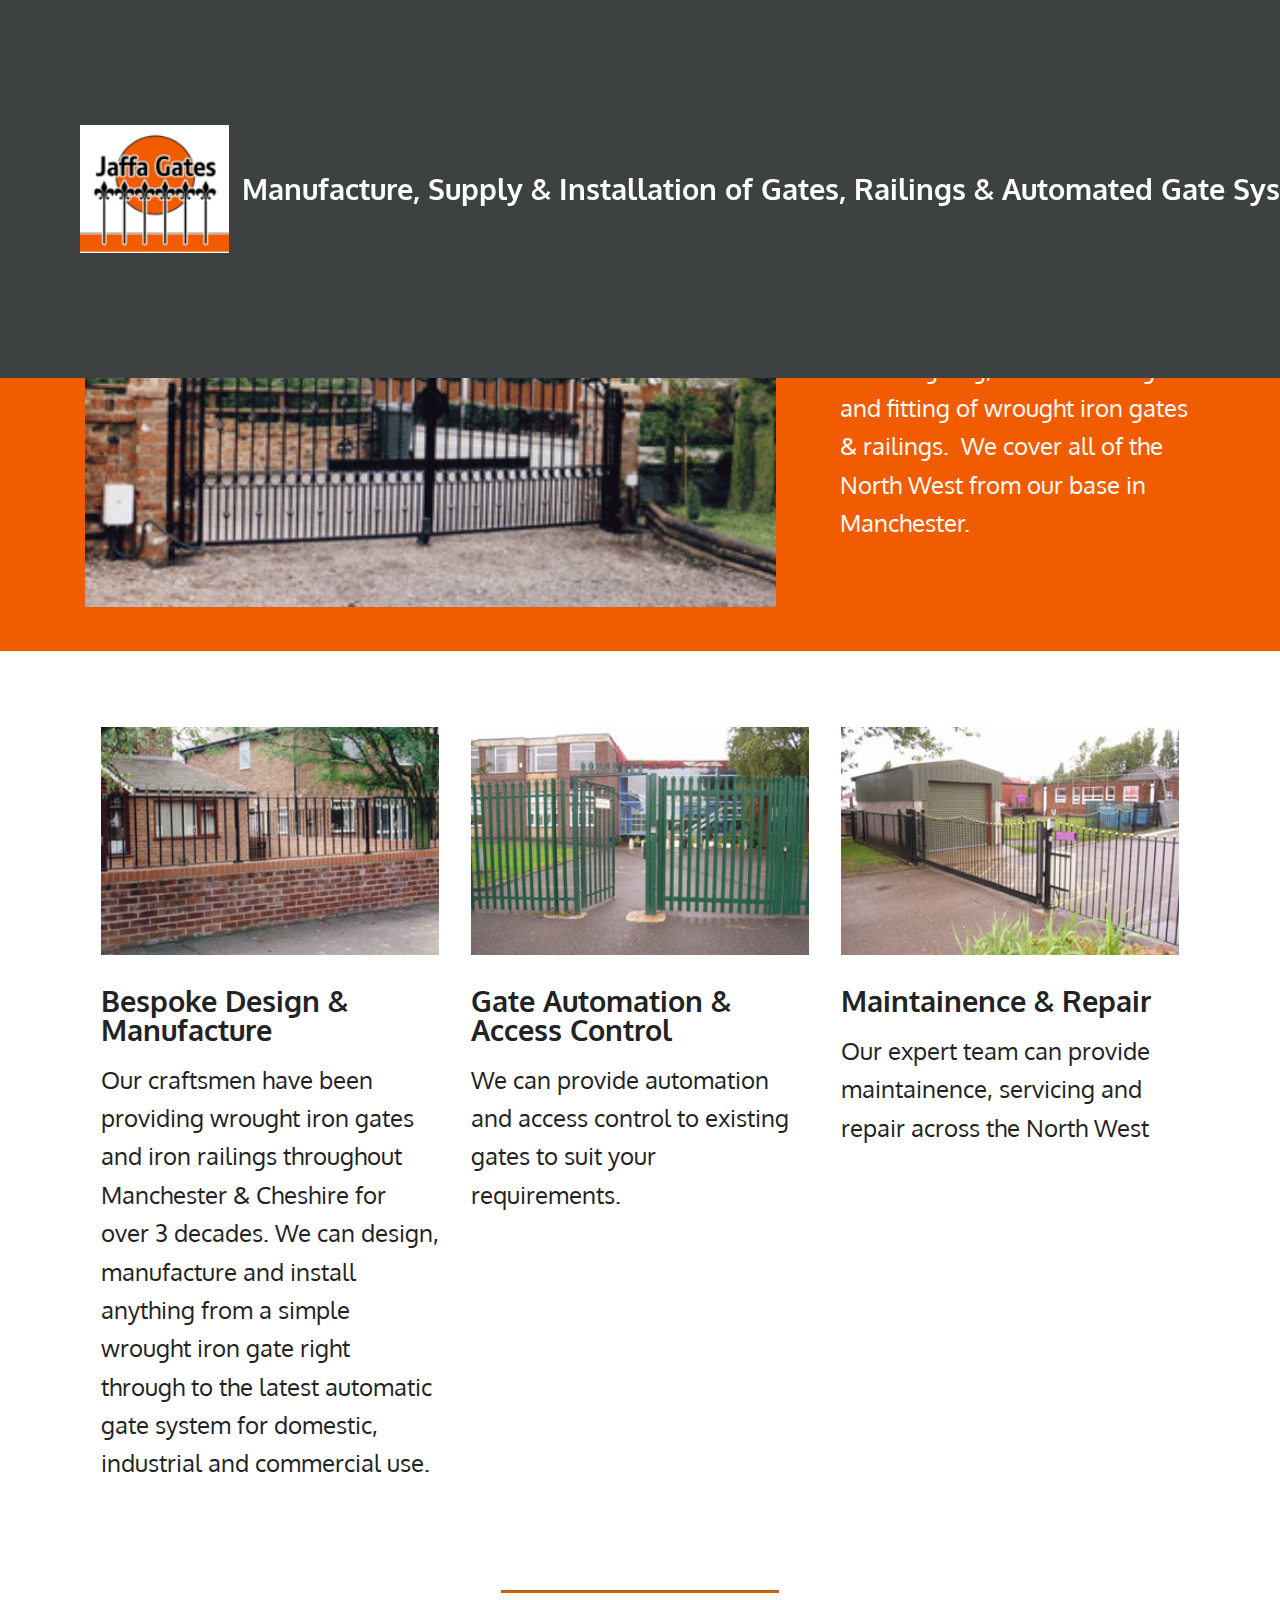
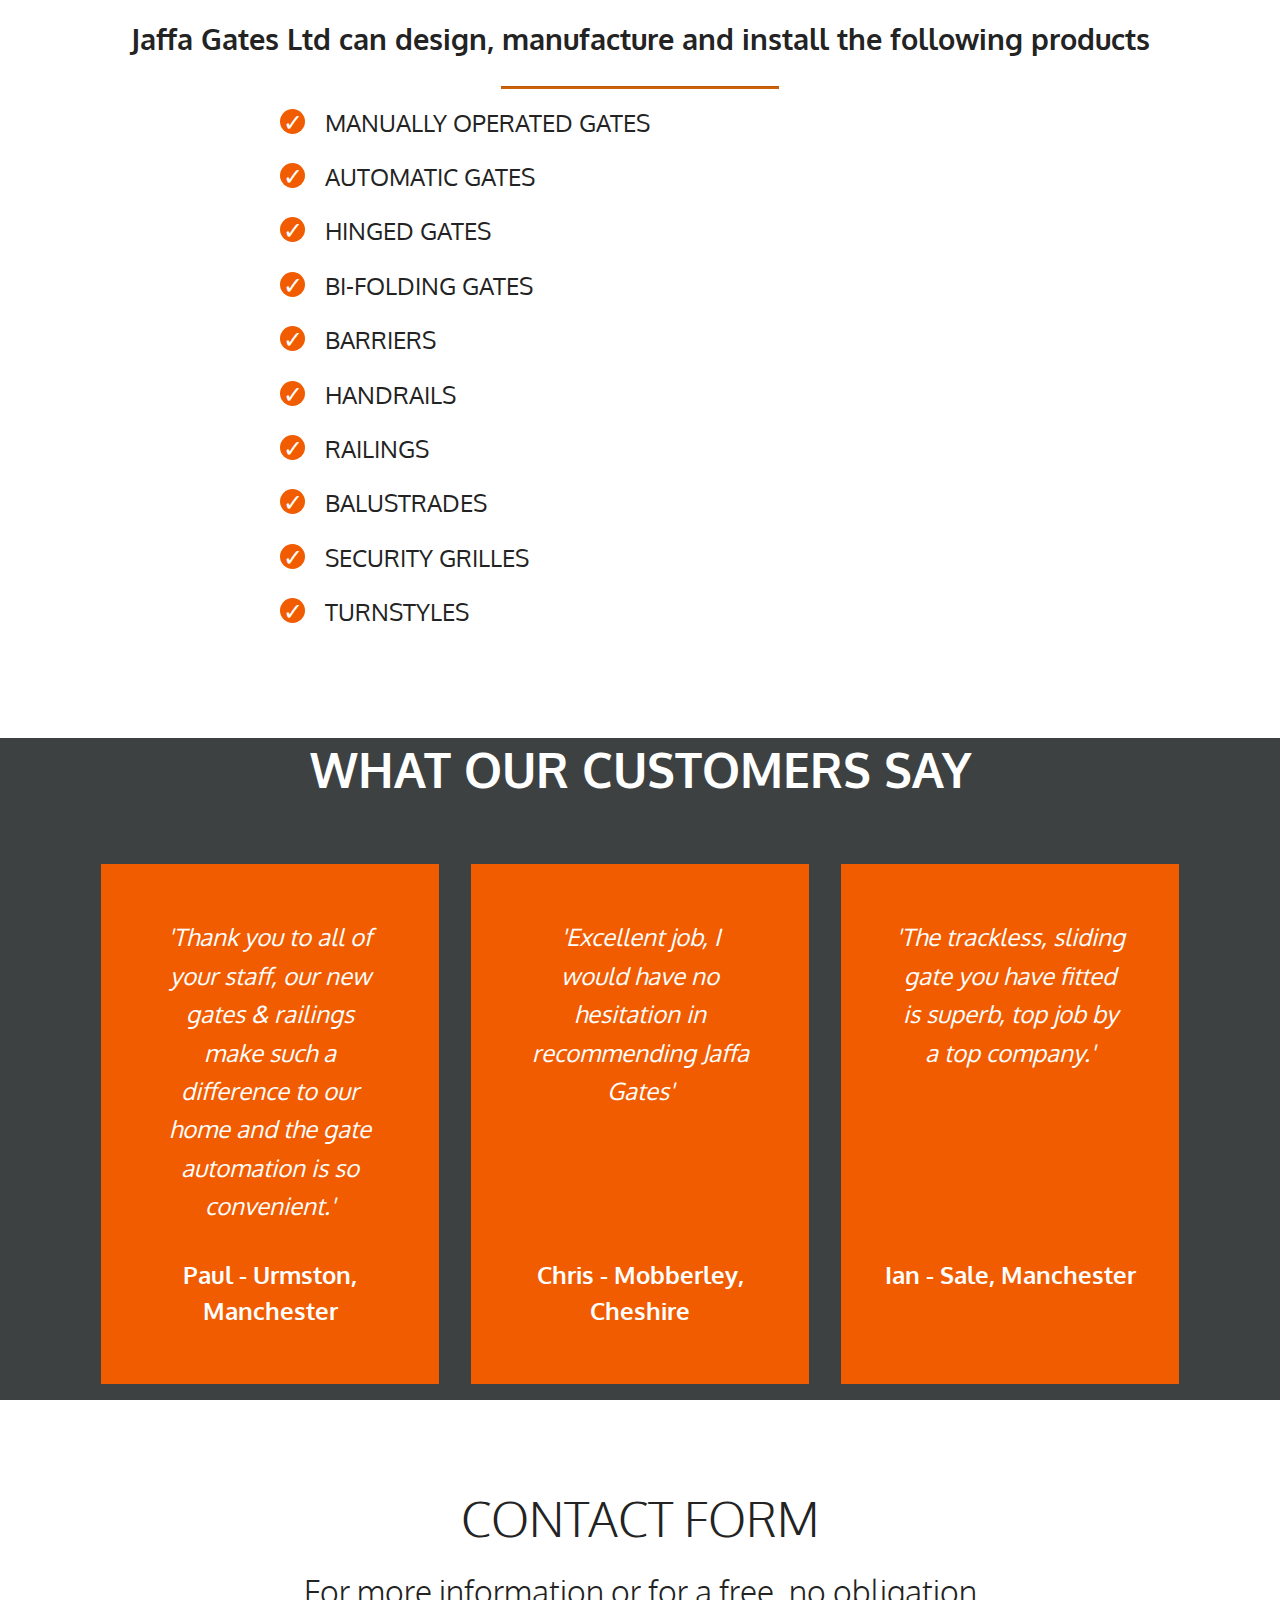
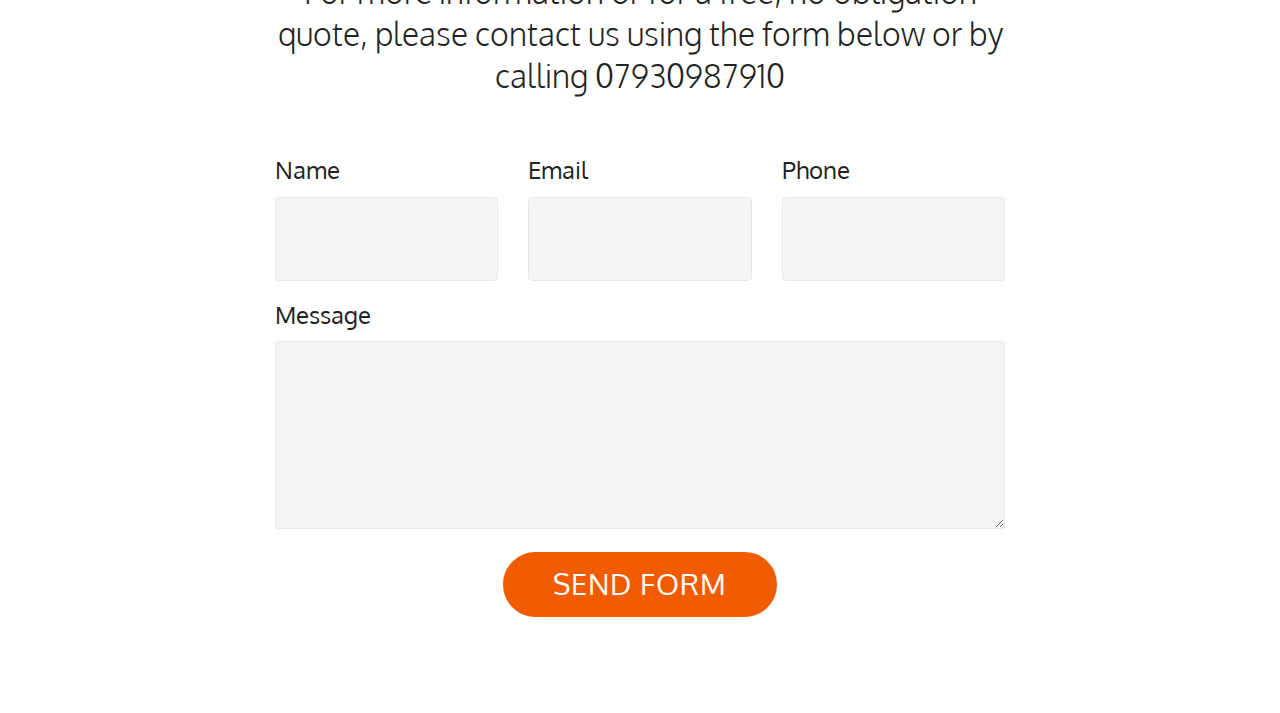
<file: index.html>
<!DOCTYPE html>
<html  >
<head>
  <!-- Site made with Mobirise Website Builder v4.12.3, https://mobirise.com -->
  <meta charset="UTF-8">
  <meta http-equiv="X-UA-Compatible" content="IE=edge">
  <meta name="generator" content="Mobirise v4.12.3, mobirise.com">
  <meta name="viewport" content="width=device-width, initial-scale=1, minimum-scale=1">
  <link rel="shortcut icon" href="assets/images/jaffa-gates-122x105.png" type="image/x-icon">
  <meta name="description" content="">
  
  
  <title>Jaffa Gates </title>
  <link rel="stylesheet" href="assets/web/assets/mobirise-icons2/mobirise2.css">
  <link rel="stylesheet" href="assets/web/assets/mobirise-icons/mobirise-icons.css">
  <link rel="stylesheet" href="assets/bootstrap/css/bootstrap.min.css">
  <link rel="stylesheet" href="assets/bootstrap/css/bootstrap-grid.min.css">
  <link rel="stylesheet" href="assets/bootstrap/css/bootstrap-reboot.min.css">
  <link rel="stylesheet" href="assets/tether/tether.min.css">
  <link rel="stylesheet" href="assets/dropdown/css/style.css">
  <link rel="stylesheet" href="assets/theme/css/style.css">
  <link rel="preload" as="style" href="assets/mobirise/css/mbr-additional.css"><link rel="stylesheet" href="assets/mobirise/css/mbr-additional.css" type="text/css">
  
  
  
</head>
<body>
  <section class="menu cid-qTkzRZLJNu" once="menu" id="menu1-0">

    

    <nav class="navbar navbar-expand beta-menu navbar-dropdown align-items-center navbar-fixed-top navbar-toggleable-sm">
        <button class="navbar-toggler navbar-toggler-right" type="button" data-toggle="collapse" data-target="#navbarSupportedContent" aria-controls="navbarSupportedContent" aria-expanded="false" aria-label="Toggle navigation">
            <div class="hamburger">
                <span></span>
                <span></span>
                <span></span>
                <span></span>
            </div>
        </button>
        <div class="menu-logo">
            <div class="navbar-brand">
                <span class="navbar-logo">
                    <a href="https://mobirise.com">
                         <img src="assets/images/jaffa-gates-122x105.png" alt="Mobirise" title="" style="height: 8rem;">
                    </a>
                </span>
                <span class="navbar-caption-wrap"><a class="navbar-caption text-white display-4" href="index.html">Manufacture, Supply &amp; Installation of Gates, Railings &amp; Automated Gate Systems</a></span>
            </div>
        </div>
        <div class="collapse navbar-collapse" id="navbarSupportedContent">
            <ul class="navbar-nav nav-dropdown nav-right" data-app-modern-menu="true"><li class="nav-item">
                    <a class="nav-link link text-white display-4" href="https://mobirise.com">
                        </a>
                </li>
                <li class="nav-item">
                    <a class="nav-link link text-white display-4" href="tel:+447930987910"><span class="mobi-mbri mobi-mbri-phone mbr-iconfont mbr-iconfont-btn" style="font-size: 38px; color: rgb(218, 75, 3);"></span>
                        
                        07930987910</a>
                </li></ul>
            
        </div>
    </nav>
</section>

<section class="engine"><a href="https://mobirise.info/x">css templates</a></section><section class="header3 cid-rXDIcLsjqQ" id="header3-4">

    

    

    <div class="container">
        <div class="media-container-row">
            <div class="mbr-figure" style="width: 200%;">
                <img src="assets/images/gatesandrailings.gif" alt="Mobirise" title="">
            </div>

            <div class="media-content">
                
                
                <div class="mbr-section-text mbr-white pb-3 ">
                    <p class="mbr-text mbr-fonts-style display-7">
                        <br><br>Jaffa Gates Limited is a family run business which brings together over 30 years knowledge and experience in the designing, manufacturing and fitting of wrought iron gates &amp; railings. &nbsp;We cover all of the North West from our base in Manchester.<br><br><br>
                    </p>
                </div>
                
            </div>
        </div>
    </div>

</section>

<section class="features2 cid-rXDNiLL429" id="features2-a">

    

    
    
    <div class="container">
        <div class="media-container-row">
            <div class="card p-3 col-12 col-md-6 col-lg-4">
                <div class="card-wrapper">
                    <div class="card-img">
                        <img src="assets/images/railings-310x209.jpg" alt="Mobirise" title="">
                    </div>
                    <div class="card-box">
                        <h4 class="card-title pb-3 mbr-fonts-style display-4"><strong>Bespoke Design &amp; Manufacture</strong></h4>
                        <p class="mbr-text mbr-fonts-style display-7">Our craftsmen have been providing wrought iron gates and iron railings throughout Manchester &amp; Cheshire for over 3 decades. We can design, manufacture and install anything from a simple wrought iron gate right through to the latest automatic gate system for domestic, industrial and commercial use.</p>
                    </div>
                </div>
            </div>

            <div class="card p-3 col-12 col-md-6 col-lg-4">
                <div class="card-wrapper">
                    <div class="card-img">
                        <img src="assets/images/commercialsecuritygates-310x209.jpg" alt="Mobirise" title="">
                    </div>
                    <div class="card-box ">
                        <h4 class="card-title pb-3 mbr-fonts-style display-4"><strong>
                            Gate Automation &amp; Access Control</strong></h4>
                        <p class="mbr-text mbr-fonts-style display-7">We can provide automation and access control to existing gates to suit your requirements.</p>
                    </div>
                </div>
            </div>

            <div class="card p-3 col-12 col-md-6 col-lg-4">
                <div class="card-wrapper">
                    <div class="card-img">
                        <img src="assets/images/gatesandrailings-310x209.jpg" alt="Mobirise" title="">
                    </div>
                    <div class="card-box">
                        <h4 class="card-title pb-3 mbr-fonts-style display-4"><strong>
                            Maintainence &amp; Repair</strong></h4>
                        <p class="mbr-text mbr-fonts-style display-7">Our expert team can provide maintainence, servicing and repair across the North West</p>
                    </div>
                </div>
            </div>

            
        </div>
    </div>
</section>

<section class="mbr-section article content9 cid-rXDLvGJCFK" id="content9-8">
    
     

    <div class="container">
        <div class="inner-container" style="width: 100%;">
            <hr class="line" style="width: 25%;">
            <div class="section-text align-center mbr-fonts-style display-4"><strong>Jaffa Gates Ltd can design, manufacture and install the following products</strong></div>
            <hr class="line" style="width: 25%;">
        </div>
        </div>
</section>

<section class="mbr-section article content12 cid-rXDLxmsmE1" id="content12-9">
     

    <div class="container">
        <div class="media-container-row">
            <div class="mbr-text counter-container col-12 col-md-8 mbr-fonts-style display-7">
                <ul>
                    <li>MANUALLY OPERATED GATES</li><li>AUTOMATIC GATES</li><li>HINGED GATES</li><li> BI-FOLDING GATES</li><li>BARRIERS</li><li>HANDRAILS</li><li>RAILINGS</li><li>BALUSTRADES</li><li>SECURITY GRILLES</li><li>TURNSTYLES</li>
                </ul>
            </div>
        </div>
    </div>
</section>

<section class="testimonials1 cid-rXDQNPfg8V" id="testimonials1-b">

    

    
    <div class="container">
        <div class="media-container-row">
            <div class="title col-12 align-center">
                
                <h3 class="mbr-section-subtitle mbr-light pb-3 mbr-fonts-style display-2"><strong>WHAT OUR CUSTOMERS SAY</strong></h3>
            </div>
        </div>
    </div>

    <div class="container pt-3 mt-2">
        <div class="media-container-row">
            <div class="mbr-testimonial p-3 align-center col-12 col-md-6 col-lg-4">
                <div class="panel-item p-3">
                    <div class="card-block">
                        
                        <p class="mbr-text mbr-fonts-style display-7"><em>'Thank you to all of your staff, our new gates &amp; railings make such a difference to our home and the gate automation is so convenient.'</em></p>
                    </div>
                    <div class="card-footer">
                        <div class="mbr-author-name mbr-bold mbr-fonts-style display-7">Paul - Urmston, Manchester</div>
                        
                    </div>
                </div>
            </div>

            <div class="mbr-testimonial p-3 align-center col-12 col-md-6 col-lg-4">
                <div class="panel-item p-3">
                    <div class="card-block">
                        
                        <p class="mbr-text mbr-fonts-style display-7"><em>'Excellent job, I would have no hesitation in recommending Jaffa Gates'<br></em><br><br><br>
                        </p>
                    </div>
                    <div class="card-footer">
                        <div class="mbr-author-name mbr-bold mbr-fonts-style display-7">Chris - Mobberley, Cheshire</div>
                        
                    </div>
                </div>
            </div>

            <div class="mbr-testimonial p-3 align-center col-12 col-md-6 col-lg-4">
                <div class="panel-item p-3">
                    <div class="card-block">
                        
                        <p class="mbr-text mbr-fonts-style display-7"><em>'The trackless, sliding gate you have fitted is superb, top job by a top company.'<br></em><br><br><br><br>
                        </p>
                    </div>
                    <div class="card-footer">
                        <div class="mbr-author-name mbr-bold mbr-fonts-style display-7">
                             Ian - Sale, Manchester<br><br></div>
                        
                    </div>
                </div>
            </div>

            

            

            
        </div>
    </div>   
</section>

<section class="mbr-section form1 cid-rXDSUFd55g" id="form1-c">

    

    
    <div class="container">
        <div class="row justify-content-center">
            <div class="title col-12 col-lg-8">
                <h2 class="mbr-section-title align-center pb-3 mbr-fonts-style display-2">
                    CONTACT FORM
                </h2>
                <h3 class="mbr-section-subtitle align-center mbr-light pb-3 mbr-fonts-style display-5">For more information or for a free, no obligation quote, please contact us using the form below or by calling 07930987910</h3>
            </div>
        </div>
    </div>
    <div class="container">
        <div class="row justify-content-center">
            <div class="media-container-column col-lg-8" data-form-type="formoid">
                <!---Formbuilder Form--->
                <form action="https://mobirise.com/" method="POST" class="mbr-form form-with-styler" data-form-title="Mobirise Form"><input type="hidden" name="email" data-form-email="true" value="e00TtnyTa72/gqrPeB4eYFkjtKAf/vAeFzSH9g0Qdoymcy2Clzljuwybu+++TjSwbakk9q3/8DB85S7VENCiGdVwzW2PP4DIrhuAAvQUnczlG9TVDgCSyNfdBWvT5wqd">
                    <div class="row">
                        <div hidden="hidden" data-form-alert="" class="alert alert-success col-12">Thanks for filling out the form!</div>
                        <div hidden="hidden" data-form-alert-danger="" class="alert alert-danger col-12">
                        </div>
                    </div>
                    <div class="dragArea row">
                        <div class="col-md-4  form-group" data-for="name">
                            <label for="name-form1-c" class="form-control-label mbr-fonts-style display-7">Name</label>
                            <input type="text" name="name" data-form-field="Name" required="required" class="form-control display-7" id="name-form1-c">
                        </div>
                        <div class="col-md-4  form-group" data-for="email">
                            <label for="email-form1-c" class="form-control-label mbr-fonts-style display-7">Email</label>
                            <input type="email" name="email" data-form-field="Email" required="required" class="form-control display-7" id="email-form1-c">
                        </div>
                        <div data-for="phone" class="col-md-4  form-group">
                            <label for="phone-form1-c" class="form-control-label mbr-fonts-style display-7">Phone</label>
                            <input type="tel" name="phone" data-form-field="Phone" class="form-control display-7" id="phone-form1-c">
                        </div>
                        <div data-for="message" class="col-md-12 form-group">
                            <label for="message-form1-c" class="form-control-label mbr-fonts-style display-7">Message</label>
                            <textarea name="message" data-form-field="Message" class="form-control display-7" id="message-form1-c"></textarea>
                        </div>
                        <div class="col-md-12 input-group-btn align-center"><button type="submit" class="btn btn-form btn-primary display-4">SEND FORM</button></div>
                    </div>
                </form><!---Formbuilder Form--->
            </div>
        </div>
    </div>
</section>


  <script src="assets/web/assets/jquery/jquery.min.js"></script>
  <script src="assets/popper/popper.min.js"></script>
  <script src="assets/bootstrap/js/bootstrap.min.js"></script>
  <script src="assets/tether/tether.min.js"></script>
  <script src="assets/dropdown/js/nav-dropdown.js"></script>
  <script src="assets/dropdown/js/navbar-dropdown.js"></script>
  <script src="assets/touchswipe/jquery.touch-swipe.min.js"></script>
  <script src="assets/smoothscroll/smooth-scroll.js"></script>
  <script src="assets/theme/js/script.js"></script>
  <script src="assets/formoid/formoid.min.js"></script>
  
  
</body>
</html>
</file>
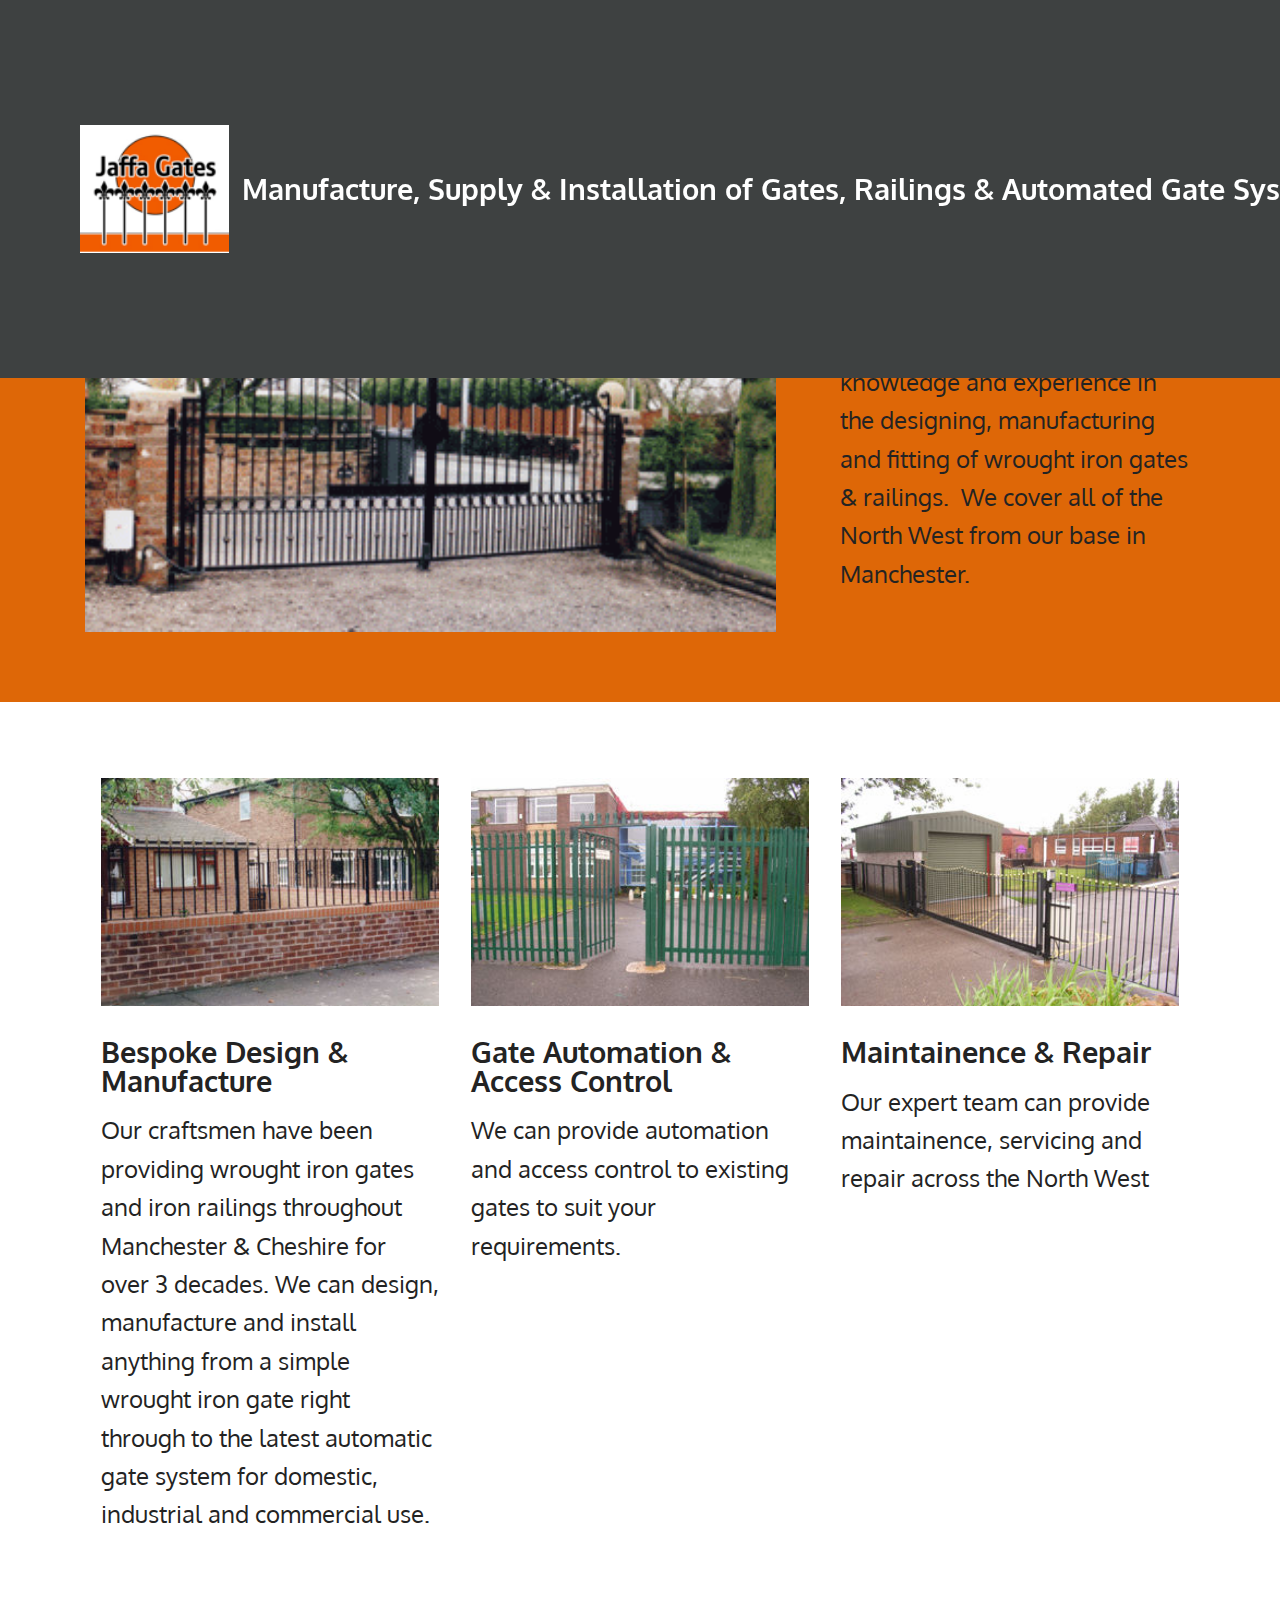
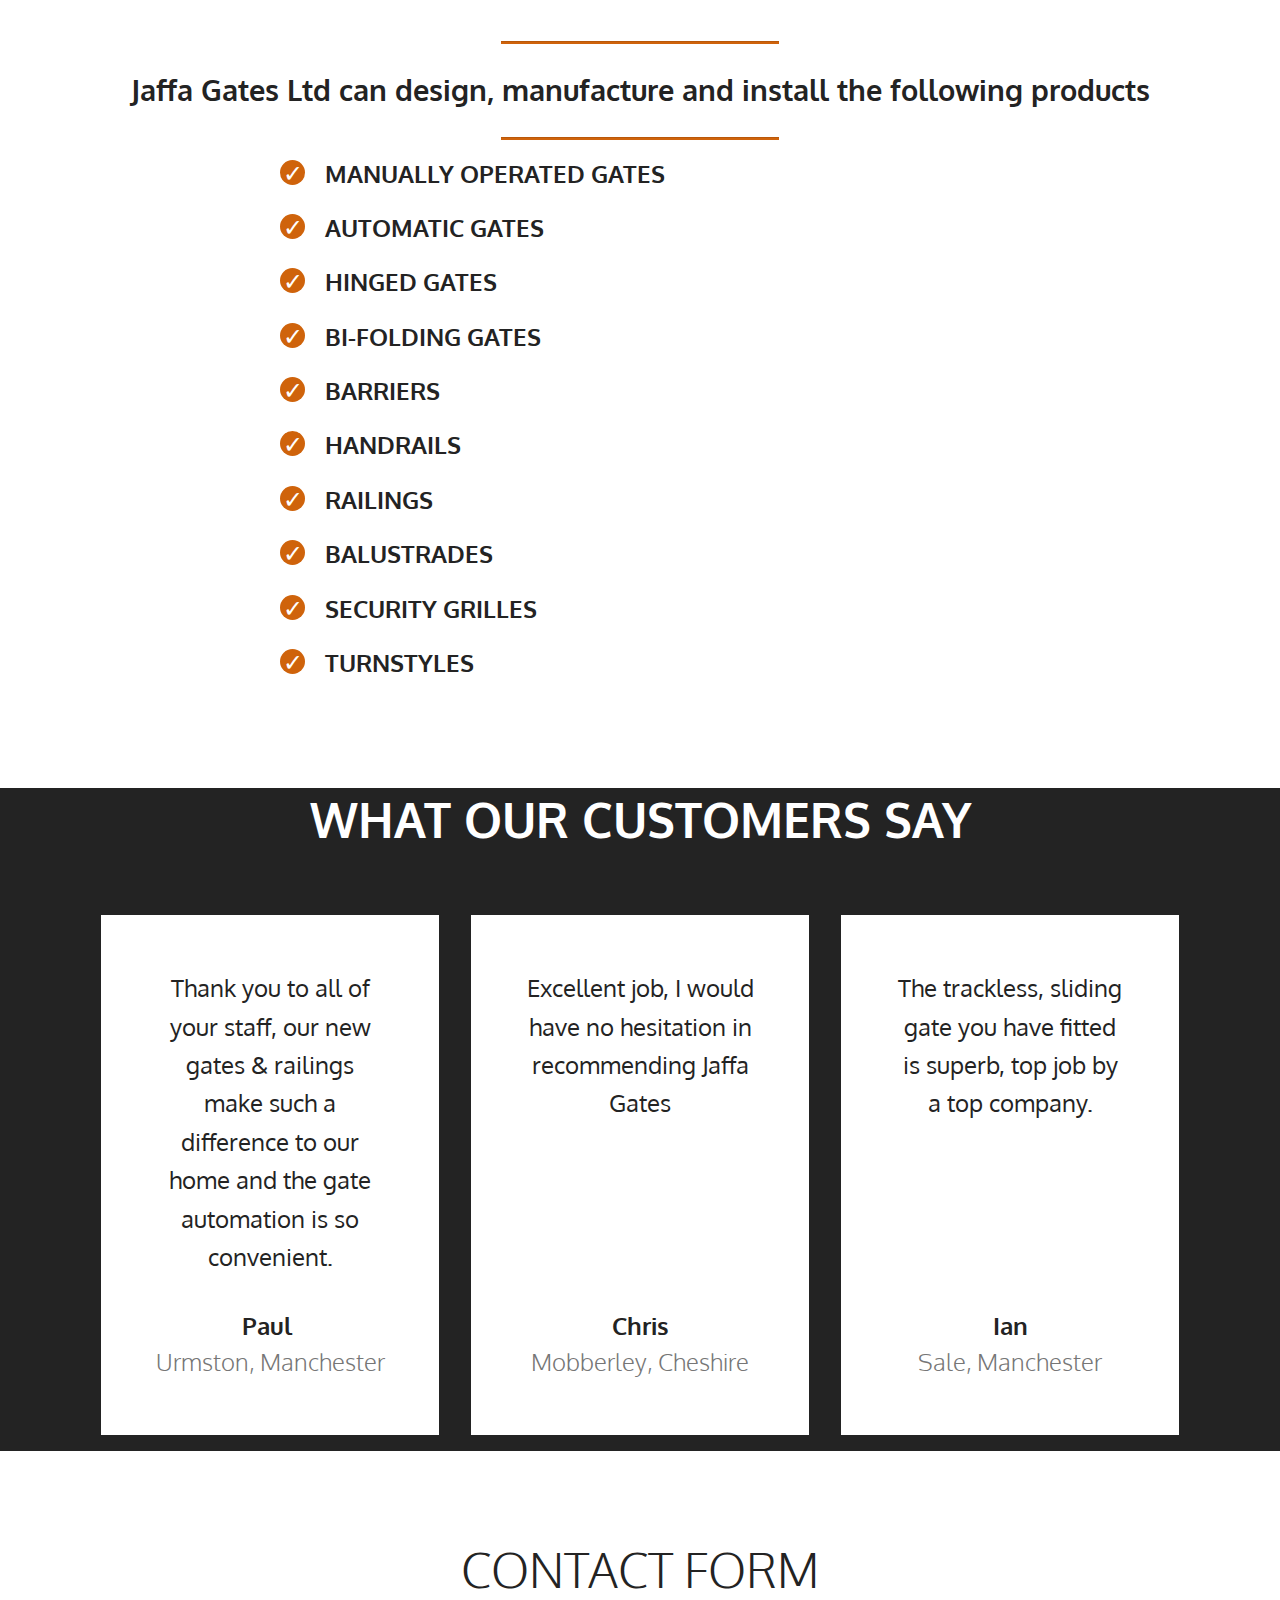
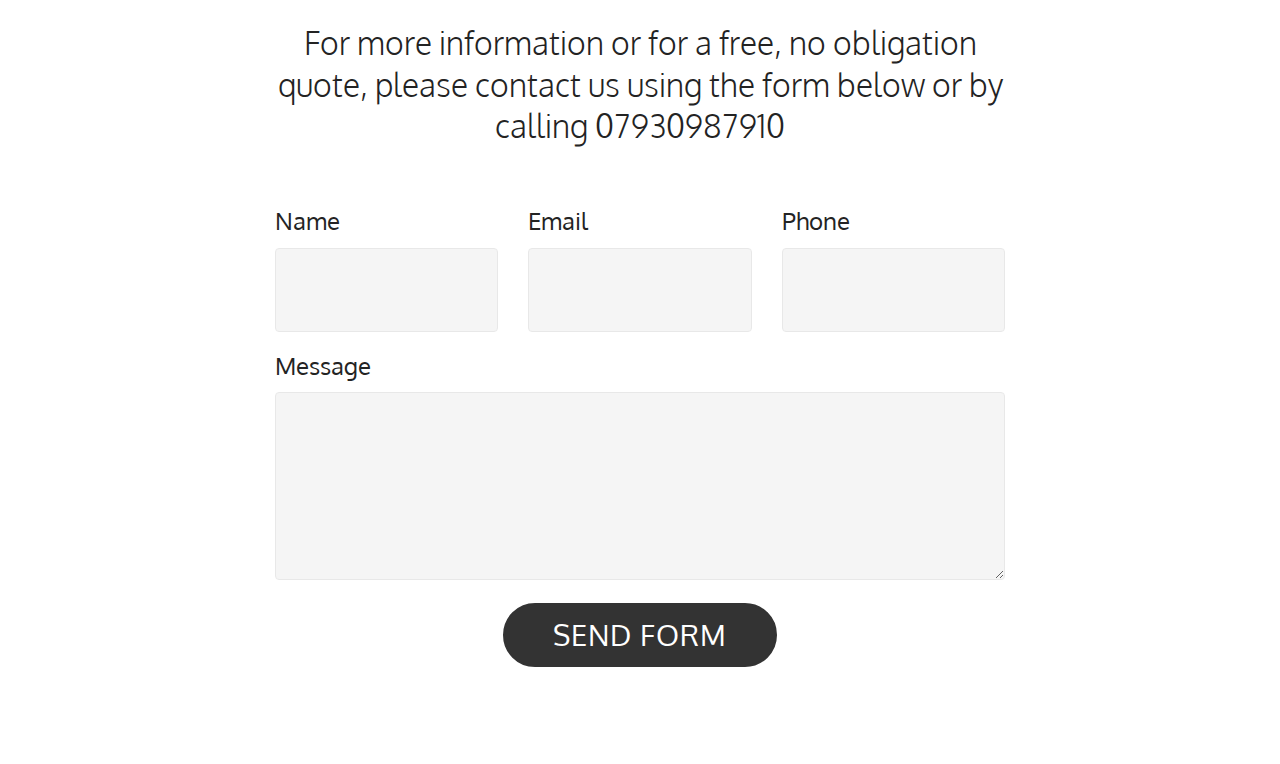
<file: version3.html>
<!DOCTYPE html>
<html  >
<head>
  <!-- Site made with Mobirise Website Builder v4.12.3, https://mobirise.com -->
  <meta charset="UTF-8">
  <meta http-equiv="X-UA-Compatible" content="IE=edge">
  <meta name="generator" content="Mobirise v4.12.3, mobirise.com">
  <meta name="viewport" content="width=device-width, initial-scale=1, minimum-scale=1">
  <link rel="shortcut icon" href="assets/images/jaffa-gates-122x105.png" type="image/x-icon">
  <meta name="description" content="">
  
  
  <title>Jaffa Gates</title>
  <link rel="stylesheet" href="assets/web/assets/mobirise-icons2/mobirise2.css">
  <link rel="stylesheet" href="assets/web/assets/mobirise-icons/mobirise-icons.css">
  <link rel="stylesheet" href="assets/bootstrap/css/bootstrap.min.css">
  <link rel="stylesheet" href="assets/bootstrap/css/bootstrap-grid.min.css">
  <link rel="stylesheet" href="assets/bootstrap/css/bootstrap-reboot.min.css">
  <link rel="stylesheet" href="assets/tether/tether.min.css">
  <link rel="stylesheet" href="assets/dropdown/css/style.css">
  <link rel="stylesheet" href="assets/theme/css/style.css">
  <link rel="preload" as="style" href="assets/mobirise/css/mbr-additional.css"><link rel="stylesheet" href="assets/mobirise/css/mbr-additional.css" type="text/css">
  
  
  
</head>
<body>
  <section class="menu cid-rXEtvxI2Rj" once="menu" id="menu1-n">

    

    <nav class="navbar navbar-expand beta-menu navbar-dropdown align-items-center navbar-fixed-top navbar-toggleable-sm">
        <button class="navbar-toggler navbar-toggler-right" type="button" data-toggle="collapse" data-target="#navbarSupportedContent" aria-controls="navbarSupportedContent" aria-expanded="false" aria-label="Toggle navigation">
            <div class="hamburger">
                <span></span>
                <span></span>
                <span></span>
                <span></span>
            </div>
        </button>
        <div class="menu-logo">
            <div class="navbar-brand">
                <span class="navbar-logo">
                    <a href="https://mobirise.com">
                         <img src="assets/images/jaffa-gates-122x105.png" alt="Mobirise" title="" style="height: 8rem;">
                    </a>
                </span>
                <span class="navbar-caption-wrap"><a class="navbar-caption text-white display-4" href="index.html">Manufacture, Supply &amp; Installation of Gates, Railings &amp; Automated Gate Systems</a></span>
            </div>
        </div>
        <div class="collapse navbar-collapse" id="navbarSupportedContent">
            <ul class="navbar-nav nav-dropdown nav-right" data-app-modern-menu="true"><li class="nav-item">
                    <a class="nav-link link text-white display-4" href="https://mobirise.com">
                        </a>
                </li>
                <li class="nav-item">
                    <a class="nav-link link text-white display-4" href="tel:+447930987910"><span class="mobi-mbri mobi-mbri-phone mbr-iconfont mbr-iconfont-btn" style="font-size: 38px; color: rgb(218, 75, 3);"></span>
                        
                        07930987910</a>
                </li></ul>
            
        </div>
    </nav>
</section>

<section class="engine"><a href="https://mobirise.info/t">amp template</a></section><section class="header3 cid-rXEtvvWPDj" id="header3-l">

    

    

    <div class="container">
        <div class="media-container-row">
            <div class="mbr-figure" style="width: 200%;">
                <img src="assets/images/gatesandrailings.gif" alt="Mobirise" title="">
            </div>

            <div class="media-content">
                <h1 class="mbr-section-title mbr-white pb-3 mbr-fonts-style display-4">
                    <br><strong>Jaffa Gates<br><br></strong></h1>
                
                <div class="mbr-section-text mbr-white pb-3 ">
                    <p class="mbr-text mbr-fonts-style display-7">
                        Jaffa Gates Limited is a family run business which brings together over 30 years knowledge and experience in the designing, manufacturing and fitting of wrought iron gates &amp; railings. &nbsp;We cover all of the North West from our base in Manchester.<br><br><br>
                    </p>
                </div>
                
            </div>
        </div>
    </div>

</section>

<section class="features2 cid-rXEtvwKFrs" id="features2-m">

    

    
    
    <div class="container">
        <div class="media-container-row">
            <div class="card p-3 col-12 col-md-6 col-lg-4">
                <div class="card-wrapper">
                    <div class="card-img">
                        <img src="assets/images/railings-310x209.jpg" alt="Mobirise" title="">
                    </div>
                    <div class="card-box">
                        <h4 class="card-title pb-3 mbr-fonts-style display-4"><strong>Bespoke Design &amp; Manufacture</strong></h4>
                        <p class="mbr-text mbr-fonts-style display-7">Our craftsmen have been providing wrought iron gates and iron railings throughout Manchester &amp; Cheshire for over 3 decades. We can design, manufacture and install anything from a simple wrought iron gate right through to the latest automatic gate system for domestic, industrial and commercial use.</p>
                    </div>
                </div>
            </div>

            <div class="card p-3 col-12 col-md-6 col-lg-4">
                <div class="card-wrapper">
                    <div class="card-img">
                        <img src="assets/images/commercialsecuritygates-310x209.jpg" alt="Mobirise" title="">
                    </div>
                    <div class="card-box ">
                        <h4 class="card-title pb-3 mbr-fonts-style display-4"><strong>
                            Gate Automation &amp; Access Control</strong></h4>
                        <p class="mbr-text mbr-fonts-style display-7">We can provide automation and access control to existing gates to suit your requirements.</p>
                    </div>
                </div>
            </div>

            <div class="card p-3 col-12 col-md-6 col-lg-4">
                <div class="card-wrapper">
                    <div class="card-img">
                        <img src="assets/images/gatesandrailings-310x209.jpg" alt="Mobirise" title="">
                    </div>
                    <div class="card-box">
                        <h4 class="card-title pb-3 mbr-fonts-style display-4"><strong>
                            Maintainence &amp; Repair</strong></h4>
                        <p class="mbr-text mbr-fonts-style display-7">Our expert team can provide maintainence, servicing and repair across the North West</p>
                    </div>
                </div>
            </div>

            
        </div>
    </div>
</section>

<section class="mbr-section article content9 cid-rXEtvykdmd" id="content9-o">
    
     

    <div class="container">
        <div class="inner-container" style="width: 100%;">
            <hr class="line" style="width: 25%;">
            <div class="section-text align-center mbr-fonts-style display-4"><strong>Jaffa Gates Ltd can design, manufacture and install the following products</strong></div>
            <hr class="line" style="width: 25%;">
        </div>
        </div>
</section>

<section class="mbr-section article content12 cid-rXEtvyNLgP" id="content12-p">
     

    <div class="container">
        <div class="media-container-row">
            <div class="mbr-text counter-container col-12 col-md-8 mbr-fonts-style display-7">
                <ul>
                    <li><strong>MANUALLY OPERATED GATES</strong></li><li><strong>AUTOMATIC GATES</strong></li><li><strong>HINGED GATES</strong></li><li><strong> BI-FOLDING GATES</strong></li><li><strong>BARRIERS</strong></li><li><strong>HANDRAILS</strong></li><li><strong>RAILINGS</strong></li><li><strong>BALUSTRADES</strong></li><li><strong>SECURITY GRILLES</strong></li><li><strong>TURNSTYLES</strong></li>
                </ul>
            </div>
        </div>
    </div>
</section>

<section class="testimonials1 cid-rXEtvziiVL" id="testimonials1-q">

    

    
    <div class="container">
        <div class="media-container-row">
            <div class="title col-12 align-center">
                
                <h3 class="mbr-section-subtitle mbr-light pb-3 mbr-fonts-style display-2"><strong>WHAT OUR CUSTOMERS SAY</strong></h3>
            </div>
        </div>
    </div>

    <div class="container pt-3 mt-2">
        <div class="media-container-row">
            <div class="mbr-testimonial p-3 align-center col-12 col-md-6 col-lg-4">
                <div class="panel-item p-3">
                    <div class="card-block">
                        
                        <p class="mbr-text mbr-fonts-style display-7">
                           Thank you to all of your staff, our new gates &amp; railings make such a difference to our home and the gate automation is so convenient.
                        </p>
                    </div>
                    <div class="card-footer">
                        <div class="mbr-author-name mbr-bold mbr-fonts-style display-7">Paul&nbsp;</div>
                        <small class="mbr-author-desc mbr-italic mbr-light mbr-fonts-style display-7">
                               Urmston, Manchester</small>
                    </div>
                </div>
            </div>

            <div class="mbr-testimonial p-3 align-center col-12 col-md-6 col-lg-4">
                <div class="panel-item p-3">
                    <div class="card-block">
                        
                        <p class="mbr-text mbr-fonts-style display-7">
                           Excellent job, I would have no hesitation in recommending Jaffa Gates<br><br><br><br><br>
                        </p>
                    </div>
                    <div class="card-footer">
                        <div class="mbr-author-name mbr-bold mbr-fonts-style display-7">Chris</div>
                        <small class="mbr-author-desc mbr-italic mbr-light mbr-fonts-style display-7">Mobberley, Cheshire</small>
                    </div>
                </div>
            </div>

            <div class="mbr-testimonial p-3 align-center col-12 col-md-6 col-lg-4">
                <div class="panel-item p-3">
                    <div class="card-block">
                        
                        <p class="mbr-text mbr-fonts-style display-7">
                           The trackless, sliding gate you have fitted is superb, top job by a top company.<br><br><br><br><br>
                        </p>
                    </div>
                    <div class="card-footer">
                        <div class="mbr-author-name mbr-bold mbr-fonts-style display-7">
                             Ian</div>
                        <small class="mbr-author-desc mbr-italic mbr-light mbr-fonts-style display-7">Sale, Manchester</small>
                    </div>
                </div>
            </div>

            

            

            
        </div>
    </div>   
</section>

<section class="mbr-section form1 cid-rXEtvAWW51" id="form1-r">

    

    
    <div class="container">
        <div class="row justify-content-center">
            <div class="title col-12 col-lg-8">
                <h2 class="mbr-section-title align-center pb-3 mbr-fonts-style display-2">
                    CONTACT FORM
                </h2>
                <h3 class="mbr-section-subtitle align-center mbr-light pb-3 mbr-fonts-style display-5">For more information or for a free, no obligation quote, please contact us using the form below or by calling 07930987910</h3>
            </div>
        </div>
    </div>
    <div class="container">
        <div class="row justify-content-center">
            <div class="media-container-column col-lg-8" data-form-type="formoid">
                <!---Formbuilder Form--->
                <form action="https://mobirise.com/" method="POST" class="mbr-form form-with-styler" data-form-title="Mobirise Form"><input type="hidden" name="email" data-form-email="true" value="pxxId13M9WVZE6fYGBB5ylmGMXQIxQ89jTImxwRDAWnL4h8MkagyOgR9TdzaowjPW3RLXU1rMvOJk5NG1gUx3GiCWNjHRg66Dk2fafb6sShq8igN+qmfvRaUEQQZFJlV">
                    <div class="row">
                        <div hidden="hidden" data-form-alert="" class="alert alert-success col-12">Thanks for filling out the form!</div>
                        <div hidden="hidden" data-form-alert-danger="" class="alert alert-danger col-12">
                        </div>
                    </div>
                    <div class="dragArea row">
                        <div class="col-md-4  form-group" data-for="name">
                            <label for="name-form1-r" class="form-control-label mbr-fonts-style display-7">Name</label>
                            <input type="text" name="name" data-form-field="Name" required="required" class="form-control display-7" id="name-form1-r">
                        </div>
                        <div class="col-md-4  form-group" data-for="email">
                            <label for="email-form1-r" class="form-control-label mbr-fonts-style display-7">Email</label>
                            <input type="email" name="email" data-form-field="Email" required="required" class="form-control display-7" id="email-form1-r">
                        </div>
                        <div data-for="phone" class="col-md-4  form-group">
                            <label for="phone-form1-r" class="form-control-label mbr-fonts-style display-7">Phone</label>
                            <input type="tel" name="phone" data-form-field="Phone" class="form-control display-7" id="phone-form1-r">
                        </div>
                        <div data-for="message" class="col-md-12 form-group">
                            <label for="message-form1-r" class="form-control-label mbr-fonts-style display-7">Message</label>
                            <textarea name="message" data-form-field="Message" class="form-control display-7" id="message-form1-r"></textarea>
                        </div>
                        <div class="col-md-12 input-group-btn align-center"><button type="submit" class="btn btn-form btn-black display-4">SEND FORM</button></div>
                    </div>
                </form><!---Formbuilder Form--->
            </div>
        </div>
    </div>
</section>


  <script src="assets/web/assets/jquery/jquery.min.js"></script>
  <script src="assets/popper/popper.min.js"></script>
  <script src="assets/bootstrap/js/bootstrap.min.js"></script>
  <script src="assets/tether/tether.min.js"></script>
  <script src="assets/dropdown/js/nav-dropdown.js"></script>
  <script src="assets/dropdown/js/navbar-dropdown.js"></script>
  <script src="assets/touchswipe/jquery.touch-swipe.min.js"></script>
  <script src="assets/smoothscroll/smooth-scroll.js"></script>
  <script src="assets/theme/js/script.js"></script>
  <script src="assets/formoid/formoid.min.js"></script>
  
  
</body>
</html>
</file>
<file: assets/web/assets/mobirise-icons2/mobirise2.css>
@font-face {
  font-family: 'Moririse2';
  font-display: swap;
  src:  url('mobirise2.eot?f2bix4');
  src:  url('mobirise2.eot?f2bix4#iefix') format('embedded-opentype'),
    url('mobirise2.ttf?f2bix4') format('truetype'),
    url('mobirise2.woff?f2bix4') format('woff'),
    url('mobirise2.svg?f2bix4#mobirise2') format('svg');
  font-weight: normal;
  font-style: normal;
}

[class^="mobi-"], [class*=" mobi-"] {
  /* use !important to prevent issues with browser extensions that change fonts */
  font-family: 'Moririse2' !important;
  speak: none;
  font-style: normal;
  font-weight: normal;
  font-variant: normal;
  text-transform: none;
  line-height: 1;

  /* Better Font Rendering =========== */
  -webkit-font-smoothing: antialiased;
  -moz-osx-font-smoothing: grayscale;
}

.mobi-mbri-add-submenu:before {
  content: "\e900";
}
.mobi-mbri-alert:before {
  content: "\e901";
}
.mobi-mbri-align-center:before {
  content: "\e902";
}
.mobi-mbri-align-justify:before {
  content: "\e903";
}
.mobi-mbri-align-left:before {
  content: "\e904";
}
.mobi-mbri-align-right:before {
  content: "\e905";
}
.mobi-mbri-android:before {
  content: "\e906";
}
.mobi-mbri-apple:before {
  content: "\e907";
}
.mobi-mbri-arrow-down:before {
  content: "\e908";
}
.mobi-mbri-arrow-next:before {
  content: "\e909";
}
.mobi-mbri-arrow-prev:before {
  content: "\e90a";
}
.mobi-mbri-arrow-up:before {
  content: "\e90b";
}
.mobi-mbri-bold:before {
  content: "\e90c";
}
.mobi-mbri-bookmark:before {
  content: "\e90d";
}
.mobi-mbri-bootstrap:before {
  content: "\e90e";
}
.mobi-mbri-briefcase:before {
  content: "\e90f";
}
.mobi-mbri-browse:before {
  content: "\e910";
}
.mobi-mbri-bulleted-list:before {
  content: "\e911";
}
.mobi-mbri-calendar:before {
  content: "\e912";
}
.mobi-mbri-camera:before {
  content: "\e913";
}
.mobi-mbri-cart-add:before {
  content: "\e914";
}
.mobi-mbri-cart-full:before {
  content: "\e915";
}
.mobi-mbri-cash:before {
  content: "\e916";
}
.mobi-mbri-change-style:before {
  content: "\e917";
}
.mobi-mbri-chat:before {
  content: "\e918";
}
.mobi-mbri-clock:before {
  content: "\e919";
}
.mobi-mbri-close:before {
  content: "\e91a";
}
.mobi-mbri-cloud:before {
  content: "\e91b";
}
.mobi-mbri-code:before {
  content: "\e91c";
}
.mobi-mbri-contact-form:before {
  content: "\e91d";
}
.mobi-mbri-credit-card:before {
  content: "\e91e";
}
.mobi-mbri-cursor-click:before {
  content: "\e91f";
}
.mobi-mbri-cust-feedback:before {
  content: "\e920";
}
.mobi-mbri-database:before {
  content: "\e921";
}
.mobi-mbri-delivery:before {
  content: "\e922";
}
.mobi-mbri-desktop:before {
  content: "\e923";
}
.mobi-mbri-devices:before {
  content: "\e924";
}
.mobi-mbri-down:before {
  content: "\e925";
}
.mobi-mbri-download-2:before {
  content: "\e926";
}
.mobi-mbri-download:before {
  content: "\e927";
}
.mobi-mbri-drag-n-drop-2:before {
  content: "\e928";
}
.mobi-mbri-drag-n-drop:before {
  content: "\e929";
}
.mobi-mbri-edit-2:before {
  content: "\e92a";
}
.mobi-mbri-edit:before {
  content: "\e92b";
}
.mobi-mbri-error:before {
  content: "\e92c";
}
.mobi-mbri-extension:before {
  content: "\e92d";
}
.mobi-mbri-features:before {
  content: "\e92e";
}
.mobi-mbri-file:before {
  content: "\e92f";
}
.mobi-mbri-flag:before {
  content: "\e930";
}
.mobi-mbri-folder:before {
  content: "\e931";
}
.mobi-mbri-gift:before {
  content: "\e932";
}
.mobi-mbri-github:before {
  content: "\e933";
}
.mobi-mbri-globe-2:before {
  content: "\e934";
}
.mobi-mbri-globe:before {
  content: "\e935";
}
.mobi-mbri-growing-chart:before {
  content: "\e936";
}
.mobi-mbri-hearth:before {
  content: "\e937";
}
.mobi-mbri-help:before {
  content: "\e938";
}
.mobi-mbri-home:before {
  content: "\e939";
}
.mobi-mbri-hot-cup:before {
  content: "\e93a";
}
.mobi-mbri-idea:before {
  content: "\e93b";
}
.mobi-mbri-image-gallery:before {
  content: "\e93c";
}
.mobi-mbri-image-slider:before {
  content: "\e93d";
}
.mobi-mbri-info:before {
  content: "\e93e";
}
.mobi-mbri-italic:before {
  content: "\e93f";
}
.mobi-mbri-key:before {
  content: "\e940";
}
.mobi-mbri-laptop:before {
  content: "\e941";
}
.mobi-mbri-layers:before {
  content: "\e942";
}
.mobi-mbri-left-right:before {
  content: "\e943";
}
.mobi-mbri-left:before {
  content: "\e944";
}
.mobi-mbri-letter:before {
  content: "\e945";
}
.mobi-mbri-like:before {
  content: "\e946";
}
.mobi-mbri-link:before {
  content: "\e947";
}
.mobi-mbri-lock:before {
  content: "\e948";
}
.mobi-mbri-login:before {
  content: "\e949";
}
.mobi-mbri-logout:before {
  content: "\e94a";
}
.mobi-mbri-magic-stick:before {
  content: "\e94b";
}
.mobi-mbri-map-pin:before {
  content: "\e94c";
}
.mobi-mbri-menu:before {
  content: "\e94d";
}
.mobi-mbri-mobile-2:before {
  content: "\e94e";
}
.mobi-mbri-mobile-horizontal:before {
  content: "\e94f";
}
.mobi-mbri-mobile:before {
  content: "\e950";
}
.mobi-mbri-mobirise:before {
  content: "\e951";
}
.mobi-mbri-more-horizontal:before {
  content: "\e952";
}
.mobi-mbri-more-vertical:before {
  content: "\e953";
}
.mobi-mbri-music:before {
  content: "\e954";
}
.mobi-mbri-new-file:before {
  content: "\e955";
}
.mobi-mbri-numbered-list:before {
  content: "\e956";
}
.mobi-mbri-opened-folder:before {
  content: "\e957";
}
.mobi-mbri-pages:before {
  content: "\e958";
}
.mobi-mbri-paper-plane:before {
  content: "\e959";
}
.mobi-mbri-paperclip:before {
  content: "\e95a";
}
.mobi-mbri-phone:before {
  content: "\e95b";
}
.mobi-mbri-photo:before {
  content: "\e95c";
}
.mobi-mbri-photos:before {
  content: "\e95d";
}
.mobi-mbri-pin:before {
  content: "\e95e";
}
.mobi-mbri-play:before {
  content: "\e95f";
}
.mobi-mbri-plus:before {
  content: "\e960";
}
.mobi-mbri-preview:before {
  content: "\e961";
}
.mobi-mbri-print:before {
  content: "\e962";
}
.mobi-mbri-protect:before {
  content: "\e963";
}
.mobi-mbri-question:before {
  content: "\e964";
}
.mobi-mbri-quote-left:before {
  content: "\e965";
}
.mobi-mbri-quote-right:before {
  content: "\e966";
}
.mobi-mbri-redo:before {
  content: "\e967";
}
.mobi-mbri-refresh:before {
  content: "\e968";
}
.mobi-mbri-responsive-2:before {
  content: "\e969";
}
.mobi-mbri-responsive:before {
  content: "\e96a";
}
.mobi-mbri-right:before {
  content: "\e96b";
}
.mobi-mbri-rocket:before {
  content: "\e96c";
}
.mobi-mbri-sad-face:before {
  content: "\e96d";
}
.mobi-mbri-sale:before {
  content: "\e96e";
}
.mobi-mbri-save:before {
  content: "\e96f";
}
.mobi-mbri-search:before {
  content: "\e970";
}
.mobi-mbri-setting-2:before {
  content: "\e971";
}
.mobi-mbri-setting-3:before {
  content: "\e972";
}
.mobi-mbri-setting:before {
  content: "\e973";
}
.mobi-mbri-share:before {
  content: "\e974";
}
.mobi-mbri-shopping-bag:before {
  content: "\e975";
}
.mobi-mbri-shopping-basket:before {
  content: "\e976";
}
.mobi-mbri-shopping-cart:before {
  content: "\e977";
}
.mobi-mbri-sites:before {
  content: "\e978";
}
.mobi-mbri-smile-face:before {
  content: "\e979";
}
.mobi-mbri-speed:before {
  content: "\e97a";
}
.mobi-mbri-star:before {
  content: "\e97b";
}
.mobi-mbri-success:before {
  content: "\e97c";
}
.mobi-mbri-sun:before {
  content: "\e97d";
}
.mobi-mbri-sun2:before {
  content: "\e97e";
}
.mobi-mbri-tablet-vertical:before {
  content: "\e97f";
}
.mobi-mbri-tablet:before {
  content: "\e980";
}
.mobi-mbri-target:before {
  content: "\e981";
}
.mobi-mbri-timer:before {
  content: "\e982";
}
.mobi-mbri-to-ftp:before {
  content: "\e983";
}
.mobi-mbri-to-local-drive:before {
  content: "\e984";
}
.mobi-mbri-touch-swipe:before {
  content: "\e985";
}
.mobi-mbri-touch:before {
  content: "\e986";
}
.mobi-mbri-trash:before {
  content: "\e987";
}
.mobi-mbri-underline:before {
  content: "\e988";
}
.mobi-mbri-undo:before {
  content: "\e989";
}
.mobi-mbri-unlink:before {
  content: "\e98a";
}
.mobi-mbri-unlock:before {
  content: "\e98b";
}
.mobi-mbri-up-down:before {
  content: "\e98c";
}
.mobi-mbri-up:before {
  content: "\e98d";
}
.mobi-mbri-update:before {
  content: "\e98e";
}
.mobi-mbri-upload-2:before {
  content: "\e98f";
}
.mobi-mbri-upload:before {
  content: "\e990";
}
.mobi-mbri-user-2:before {
  content: "\e991";
}
.mobi-mbri-user:before {
  content: "\e992";
}
.mobi-mbri-users:before {
  content: "\e993";
}
.mobi-mbri-video-play:before {
  content: "\e994";
}
.mobi-mbri-video:before {
  content: "\e995";
}
.mobi-mbri-watch:before {
  content: "\e996";
}
.mobi-mbri-website-theme-2:before {
  content: "\e997";
}
.mobi-mbri-website-theme:before {
  content: "\e998";
}
.mobi-mbri-wifi:before {
  content: "\e999";
}
.mobi-mbri-windows:before {
  content: "\e99a";
}
.mobi-mbri-zoom-in:before {
  content: "\e99b";
}
.mobi-mbri-zoom-out:before {
  content: "\e99c";
}
</file>
<file: assets/web/assets/mobirise-icons/mobirise-icons.css>
@font-face {
  font-family: 'MobiriseIcons';
  src:  url('mobirise-icons.eot?spat4u');
  src:  url('mobirise-icons.eot?spat4u#iefix') format('embedded-opentype'),
    url('mobirise-icons.ttf?spat4u') format('truetype'),
    url('mobirise-icons.woff?spat4u') format('woff'),
    url('mobirise-icons.svg?spat4u#MobiriseIcons') format('svg');
  font-weight: normal;
  font-style: normal;
  font-display: swap;
}

[class^="mbri-"], [class*=" mbri-"] {
  /* use !important to prevent issues with browser extensions that change fonts */
  font-family: MobiriseIcons !important;
  speak: none;
  font-style: normal;
  font-weight: normal;
  font-variant: normal;
  text-transform: none;
  line-height: 1;

  /* Better Font Rendering =========== */
  -webkit-font-smoothing: antialiased;
  -moz-osx-font-smoothing: grayscale;
}

.mbri-add-submenu:before {
  content: "\e900";
}
.mbri-alert:before {
  content: "\e901";
}
.mbri-align-center:before {
  content: "\e902";
}
.mbri-align-justify:before {
  content: "\e903";
}
.mbri-align-left:before {
  content: "\e904";
}
.mbri-align-right:before {
  content: "\e905";
}
.mbri-android:before {
  content: "\e906";
}
.mbri-apple:before {
  content: "\e907";
}
.mbri-arrow-down:before {
  content: "\e908";
}
.mbri-arrow-next:before {
  content: "\e909";
}
.mbri-arrow-prev:before {
  content: "\e90a";
}
.mbri-arrow-up:before {
  content: "\e90b";
}
.mbri-bold:before {
  content: "\e90c";
}
.mbri-bookmark:before {
  content: "\e90d";
}
.mbri-bootstrap:before {
  content: "\e90e";
}
.mbri-briefcase:before {
  content: "\e90f";
}
.mbri-browse:before {
  content: "\e910";
}
.mbri-bulleted-list:before {
  content: "\e911";
}
.mbri-calendar:before {
  content: "\e912";
}
.mbri-camera:before {
  content: "\e913";
}
.mbri-cart-add:before {
  content: "\e914";
}
.mbri-cart-full:before {
  content: "\e915";
}
.mbri-cash:before {
  content: "\e916";
}
.mbri-change-style:before {
  content: "\e917";
}
.mbri-chat:before {
  content: "\e918";
}
.mbri-clock:before {
  content: "\e919";
}
.mbri-close:before {
  content: "\e91a";
}
.mbri-cloud:before {
  content: "\e91b";
}
.mbri-code:before {
  content: "\e91c";
}
.mbri-contact-form:before {
  content: "\e91d";
}
.mbri-credit-card:before {
  content: "\e91e";
}
.mbri-cursor-click:before {
  content: "\e91f";
}
.mbri-cust-feedback:before {
  content: "\e920";
}
.mbri-database:before {
  content: "\e921";
}
.mbri-delivery:before {
  content: "\e922";
}
.mbri-desktop:before {
  content: "\e923";
}
.mbri-devices:before {
  content: "\e924";
}
.mbri-down:before {
  content: "\e925";
}
.mbri-download:before {
  content: "\e989";
}
.mbri-drag-n-drop:before {
  content: "\e927";
}
.mbri-drag-n-drop2:before {
  content: "\e928";
}
.mbri-edit:before {
  content: "\e929";
}
.mbri-edit2:before {
  content: "\e92a";
}
.mbri-error:before {
  content: "\e92b";
}
.mbri-extension:before {
  content: "\e92c";
}
.mbri-features:before {
  content: "\e92d";
}
.mbri-file:before {
  content: "\e92e";
}
.mbri-flag:before {
  content: "\e92f";
}
.mbri-folder:before {
  content: "\e930";
}
.mbri-gift:before {
  content: "\e931";
}
.mbri-github:before {
  content: "\e932";
}
.mbri-globe:before {
  content: "\e933";
}
.mbri-globe-2:before {
  content: "\e934";
}
.mbri-growing-chart:before {
  content: "\e935";
}
.mbri-hearth:before {
  content: "\e936";
}
.mbri-help:before {
  content: "\e937";
}
.mbri-home:before {
  content: "\e938";
}
.mbri-hot-cup:before {
  content: "\e939";
}
.mbri-idea:before {
  content: "\e93a";
}
.mbri-image-gallery:before {
  content: "\e93b";
}
.mbri-image-slider:before {
  content: "\e93c";
}
.mbri-info:before {
  content: "\e93d";
}
.mbri-italic:before {
  content: "\e93e";
}
.mbri-key:before {
  content: "\e93f";
}
.mbri-laptop:before {
  content: "\e940";
}
.mbri-layers:before {
  content: "\e941";
}
.mbri-left-right:before {
  content: "\e942";
}
.mbri-left:before {
  content: "\e943";
}
.mbri-letter:before {
  content: "\e944";
}
.mbri-like:before {
  content: "\e945";
}
.mbri-link:before {
  content: "\e946";
}
.mbri-lock:before {
  content: "\e947";
}
.mbri-login:before {
  content: "\e948";
}
.mbri-logout:before {
  content: "\e949";
}
.mbri-magic-stick:before {
  content: "\e94a";
}
.mbri-map-pin:before {
  content: "\e94b";
}
.mbri-menu:before {
  content: "\e94c";
}
.mbri-mobile:before {
  content: "\e94d";
}
.mbri-mobile2:before {
  content: "\e94e";
}
.mbri-mobirise:before {
  content: "\e94f";
}
.mbri-more-horizontal:before {
  content: "\e950";
}
.mbri-more-vertical:before {
  content: "\e951";
}
.mbri-music:before {
  content: "\e952";
}
.mbri-new-file:before {
  content: "\e953";
}
.mbri-numbered-list:before {
  content: "\e954";
}
.mbri-opened-folder:before {
  content: "\e955";
}
.mbri-pages:before {
  content: "\e956";
}
.mbri-paper-plane:before {
  content: "\e957";
}
.mbri-paperclip:before {
  content: "\e958";
}
.mbri-photo:before {
  content: "\e959";
}
.mbri-photos:before {
  content: "\e95a";
}
.mbri-pin:before {
  content: "\e95b";
}
.mbri-play:before {
  content: "\e95c";
}
.mbri-plus:before {
  content: "\e95d";
}
.mbri-preview:before {
  content: "\e95e";
}
.mbri-print:before {
  content: "\e95f";
}
.mbri-protect:before {
  content: "\e960";
}
.mbri-question:before {
  content: "\e961";
}
.mbri-quote-left:before {
  content: "\e962";
}
.mbri-quote-right:before {
  content: "\e963";
}
.mbri-refresh:before {
  content: "\e964";
}
.mbri-responsive:before {
  content: "\e965";
}
.mbri-right:before {
  content: "\e966";
}
.mbri-rocket:before {
  content: "\e967";
}
.mbri-sad-face:before {
  content: "\e968";
}
.mbri-sale:before {
  content: "\e969";
}
.mbri-save:before {
  content: "\e96a";
}
.mbri-search:before {
  content: "\e96b";
}
.mbri-setting:before {
  content: "\e96c";
}
.mbri-setting2:before {
  content: "\e96d";
}
.mbri-setting3:before {
  content: "\e96e";
}
.mbri-share:before {
  content: "\e96f";
}
.mbri-shopping-bag:before {
  content: "\e970";
}
.mbri-shopping-basket:before {
  content: "\e971";
}
.mbri-shopping-cart:before {
  content: "\e972";
}
.mbri-sites:before {
  content: "\e973";
}
.mbri-smile-face:before {
  content: "\e974";
}
.mbri-speed:before {
  content: "\e975";
}
.mbri-star:before {
  content: "\e976";
}
.mbri-success:before {
  content: "\e977";
}
.mbri-sun:before {
  content: "\e978";
}
.mbri-sun2:before {
  content: "\e979";
}
.mbri-tablet:before {
  content: "\e97a";
}
.mbri-tablet-vertical:before {
  content: "\e97b";
}
.mbri-target:before {
  content: "\e97c";
}
.mbri-timer:before {
  content: "\e97d";
}
.mbri-to-ftp:before {
  content: "\e97e";
}
.mbri-to-local-drive:before {
  content: "\e97f";
}
.mbri-touch-swipe:before {
  content: "\e980";
}
.mbri-touch:before {
  content: "\e981";
}
.mbri-trash:before {
  content: "\e982";
}
.mbri-underline:before {
  content: "\e983";
}
.mbri-unlink:before {
  content: "\e984";
}
.mbri-unlock:before {
  content: "\e985";
}
.mbri-up-down:before {
  content: "\e986";
}
.mbri-up:before {
  content: "\e987";
}
.mbri-update:before {
  content: "\e988";
}
.mbri-upload:before {
 content: "\e926"; 
}
.mbri-user:before {
  content: "\e98a";
}
.mbri-user2:before {
  content: "\e98b";
}
.mbri-users:before {
  content: "\e98c";
}
.mbri-video:before {
  content: "\e98d";
}
.mbri-video-play:before {
  content: "\e98e";
}
.mbri-watch:before {
  content: "\e98f";
}
.mbri-website-theme:before {
  content: "\e990";
}
.mbri-wifi:before {
  content: "\e991";
}
.mbri-windows:before {
  content: "\e992";
}
.mbri-zoom-out:before {
  content: "\e993";
}
.mbri-redo:before {
  content: "\e994";
}
.mbri-undo:before {
  content: "\e995";
}
</file>
<file: assets/dropdown/css/style.css>
.navbar-dropdown {
  left: 0;
  padding: 0;
  position: absolute;
  right: 0;
  top: 0;
  transition: all 0.45s ease;
  z-index: 1030;
  background: #282828; }
  .navbar-dropdown .navbar-logo {
    margin-right: 0.8rem;
    transition: margin 0.3s ease-in-out;
    vertical-align: middle; }
    .navbar-dropdown .navbar-logo img {
      height: 3.125rem;
      transition: all 0.3s ease-in-out; }
    .navbar-dropdown .navbar-logo.mbr-iconfont {
      font-size: 3.125rem;
      line-height: 3.125rem; }
  .navbar-dropdown .navbar-caption {
    font-weight: 700;
    white-space: normal;
    vertical-align: -4px;
    line-height: 3.125rem !important; }
    .navbar-dropdown .navbar-caption, .navbar-dropdown .navbar-caption:hover {
      color: inherit;
      text-decoration: none; }
  .navbar-dropdown .mbr-iconfont + .navbar-caption {
    vertical-align: -1px; }
  .navbar-dropdown.navbar-fixed-top {
    position: fixed; }
  .navbar-dropdown .navbar-brand span {
    vertical-align: -4px; }
  .navbar-dropdown.bg-color.transparent {
    background: none; }
  .navbar-dropdown.navbar-short .navbar-brand {
    padding: 0.625rem 0; }
    .navbar-dropdown.navbar-short .navbar-brand span {
      vertical-align: -1px; }
  .navbar-dropdown.navbar-short .navbar-caption {
    line-height: 2.375rem !important;
    vertical-align: -2px; }
  .navbar-dropdown.navbar-short .navbar-logo {
    margin-right: 0.5rem; }
    .navbar-dropdown.navbar-short .navbar-logo img {
      height: 2.375rem; }
    .navbar-dropdown.navbar-short .navbar-logo.mbr-iconfont {
      font-size: 2.375rem;
      line-height: 2.375rem; }
  .navbar-dropdown.navbar-short .mbr-table-cell {
    height: 3.625rem; }
  .navbar-dropdown .navbar-close {
    left: 0.6875rem;
    position: fixed;
    top: 0.75rem;
    z-index: 1000; }
  .navbar-dropdown .hamburger-icon {
    content: "";
    display: inline-block;
    vertical-align: middle;
    width: 16px;
    -webkit-box-shadow: 0 -6px 0 1px #282828,0 0 0 1px #282828,0 6px 0 1px #282828;
    -moz-box-shadow: 0 -6px 0 1px #282828,0 0 0 1px #282828,0 6px 0 1px #282828;
    box-shadow: 0 -6px 0 1px #282828,0 0 0 1px #282828,0 6px 0 1px #282828; }

.dropdown-menu .dropdown-toggle[data-toggle="dropdown-submenu"]::after {
  border-bottom: 0.35em solid transparent;
  border-left: 0.35em solid;
  border-right: 0;
  border-top: 0.35em solid transparent;
  margin-left: 0.3rem; }

.dropdown-menu .dropdown-item:focus {
  outline: 0; }

.nav-dropdown {
  font-size: 0.75rem;
  font-weight: 500;
  height: auto !important; }
  .nav-dropdown .nav-btn {
    padding-left: 1rem; }
  .nav-dropdown .link {
    margin: .667em 1.667em;
    font-weight: 500;
    padding: 0;
    transition: color .2s ease-in-out; }
    .nav-dropdown .link.dropdown-toggle {
      margin-right: 2.583em; }
      .nav-dropdown .link.dropdown-toggle::after {
        margin-left: .25rem;
        border-top: 0.35em solid;
        border-right: 0.35em solid transparent;
        border-left: 0.35em solid transparent;
        border-bottom: 0; }
      .nav-dropdown .link.dropdown-toggle[aria-expanded="true"] {
        margin: 0;
        padding: 0.667em 3.263em  0.667em 1.667em; }
  .nav-dropdown .link::after,
  .nav-dropdown .dropdown-item::after {
    color: inherit; }
  .nav-dropdown .btn {
    font-size: 0.75rem;
    font-weight: 700;
    letter-spacing: 0;
    margin-bottom: 0;
    padding-left: 1.25rem;
    padding-right: 1.25rem; }
  .nav-dropdown .dropdown-menu {
    border-radius: 0;
    border: 0;
    left: 0;
    margin: 0;
    padding-bottom: 1.25rem;
    padding-top: 1.25rem;
    position: relative; }
  .nav-dropdown .dropdown-submenu {
    margin-left: 0.125rem;
    top: 0; }
  .nav-dropdown .dropdown-item {
    font-weight: 500;
    line-height: 2;
    padding: 0.3846em 4.615em 0.3846em 1.5385em;
    position: relative;
    transition: color .2s ease-in-out, background-color .2s ease-in-out; }
    .nav-dropdown .dropdown-item::after {
      margin-top: -0.3077em;
      position: absolute;
      right: 1.1538em;
      top: 50%; }
    .nav-dropdown .dropdown-item:focus, .nav-dropdown .dropdown-item:hover {
      background: none; }

@media (max-width: 767px) {
  .nav-dropdown.navbar-toggleable-sm {
    bottom: 0;
    display: none;
    left: 0;
    overflow-x: hidden;
    position: fixed;
    top: 0;
    transform: translateX(-100%);
    -ms-transform: translateX(-100%);
    -webkit-transform: translateX(-100%);
    width: 18.75rem;
    z-index: 999; } }
.nav-dropdown.navbar-toggleable-xl {
  bottom: 0;
  display: none;
  left: 0;
  overflow-x: hidden;
  position: fixed;
  top: 0;
  transform: translateX(-100%);
  -ms-transform: translateX(-100%);
  -webkit-transform: translateX(-100%);
  width: 18.75rem;
  z-index: 999; }

.nav-dropdown-sm {
  display: block !important;
  overflow-x: hidden;
  overflow: auto;
  padding-top: 3.875rem; }
  .nav-dropdown-sm::after {
    content: "";
    display: block;
    height: 3rem;
    width: 100%; }
  .nav-dropdown-sm.collapse.in ~ .navbar-close {
    display: block !important; }
  .nav-dropdown-sm.collapsing, .nav-dropdown-sm.collapse.in {
    transform: translateX(0);
    -ms-transform: translateX(0);
    -webkit-transform: translateX(0);
    transition: all 0.25s ease-out;
    -webkit-transition: all 0.25s ease-out;
    background: #282828; }
  .nav-dropdown-sm.collapsing[aria-expanded="false"] {
    transform: translateX(-100%);
    -ms-transform: translateX(-100%);
    -webkit-transform: translateX(-100%); }
  .nav-dropdown-sm .nav-item {
    display: block;
    margin-left: 0 !important;
    padding-left: 0; }
  .nav-dropdown-sm .link,
  .nav-dropdown-sm .dropdown-item {
    border-top: 1px dotted rgba(255, 255, 255, 0.1);
    font-size: 0.8125rem;
    line-height: 1.6;
    margin: 0 !important;
    padding: 0.875rem 2.4rem 0.875rem 1.5625rem !important;
    position: relative;
    white-space: normal; }
    .nav-dropdown-sm .link:focus, .nav-dropdown-sm .link:hover,
    .nav-dropdown-sm .dropdown-item:focus,
    .nav-dropdown-sm .dropdown-item:hover {
      background: rgba(0, 0, 0, 0.2) !important;
      color: #c0a375; }
  .nav-dropdown-sm .nav-btn {
    position: relative;
    padding: 1.5625rem 1.5625rem 0 1.5625rem; }
    .nav-dropdown-sm .nav-btn::before {
      border-top: 1px dotted rgba(255, 255, 255, 0.1);
      content: "";
      left: 0;
      position: absolute;
      top: 0;
      width: 100%; }
    .nav-dropdown-sm .nav-btn + .nav-btn {
      padding-top: 0.625rem; }
      .nav-dropdown-sm .nav-btn + .nav-btn::before {
        display: none; }
  .nav-dropdown-sm .btn {
    padding: 0.625rem 0; }
  .nav-dropdown-sm .dropdown-toggle[data-toggle="dropdown-submenu"]::after {
    margin-left: .25rem;
    border-top: 0.35em solid;
    border-right: 0.35em solid transparent;
    border-left: 0.35em solid transparent;
    border-bottom: 0; }
  .nav-dropdown-sm .dropdown-toggle[data-toggle="dropdown-submenu"][aria-expanded="true"]::after {
    border-top: 0;
    border-right: 0.35em solid transparent;
    border-left: 0.35em solid transparent;
    border-bottom: 0.35em solid; }
  .nav-dropdown-sm .dropdown-menu {
    margin: 0;
    padding: 0;
    position: relative;
    top: 0;
    left: 0;
    width: 100%;
    border: 0;
    float: none;
    border-radius: 0;
    background: none; }
  .nav-dropdown-sm .dropdown-submenu {
    left: 100%;
    margin-left: 0.125rem;
    margin-top: -1.25rem;
    top: 0; }

.navbar-toggleable-sm .nav-dropdown .dropdown-menu {
  position: absolute; }

.navbar-toggleable-sm .nav-dropdown .dropdown-submenu {
  left: 100%;
  margin-left: 0.125rem;
  margin-top: -1.25rem;
  top: 0; }

.navbar-toggleable-sm.opened .nav-dropdown .dropdown-menu {
  position: relative; }

.navbar-toggleable-sm.opened .nav-dropdown .dropdown-submenu {
  left: 0;
  margin-left: 00rem;
  margin-top: 0rem;
  top: 0; }

.is-builder .nav-dropdown.collapsing {
  transition: none !important; }

/*# sourceMappingURL=style.css.map */
</file>
<file: assets/theme/css/style.css>
@charset "UTF-8";
/*!
 * Mobirise v4 theme (https://mobirise.com/)
 * Copyright 2017 Mobirise
 */
section {
  background-color: #eeeeee;
}

body {
  font-style: normal;
  line-height: 1.5;
}

section,
.container,
.container-fluid {
  position: relative;
  word-wrap: break-word;
}

a.mbr-iconfont:hover {
  text-decoration: none;
}

.article .lead p,
.article .lead ul,
.article .lead ol,
.article .lead pre,
.article .lead blockquote {
  margin-bottom: 0;
}

ul,
ol,
pre,
blockquote {
  margin-bottom: 2.3125rem;
}

pre {
  background: #f4f4f4;
  padding: 10px 24px;
  white-space: pre-wrap;
}

.inactive {
  -webkit-user-select: none;
  -moz-user-select: none;
  -ms-user-select: none;
  user-select: none;
  pointer-events: none;
  -webkit-user-drag: none;
  user-drag: none;
}

.mbr-section__comments .row {
  justify-content: center;
  -webkit-justify-content: center;
}

a {
  font-style: normal;
  font-weight: 400;
  cursor: pointer;
}
a, a:hover {
  text-decoration: none;
}

figure {
  margin-bottom: 0;
}

body {
  color: #232323;
}

h1,
h2,
h3,
h4,
h5,
h6,
.h1,
.h2,
.h3,
.h4,
.h5,
.h6,
.display-1,
.display-2,
.display-3,
.display-4 {
  line-height: 1;
  word-break: break-word;
  word-wrap: break-word;
}

.mbr-section-title {
  font-style: normal;
  line-height: 1.2;
}

.mbr-section-subtitle {
  line-height: 1.3;
}

.mbr-text {
  font-style: normal;
  line-height: 1.6;
}

b,
strong {
  font-weight: bold;
}

blockquote {
  padding: 10px 0 10px 20px;
  position: relative;
  border-left: 2px solid;
  border-color: #ff3366;
}

input:-webkit-autofill, input:-webkit-autofill:hover, input:-webkit-autofill:focus, input:-webkit-autofill:active {
  transition-delay: 9999s;
  transition-property: background-color, color;
}

textarea[type=hidden] {
  display: none;
}

body {
  position: relative;
}

section {
  background-position: 50% 50%;
  background-repeat: no-repeat;
  background-size: cover;
}
section .mbr-background-video,
section .mbr-background-video-preview {
  position: absolute;
  bottom: 0;
  left: 0;
  right: 0;
  top: 0;
}

.hidden {
  visibility: hidden;
}

.mbr-z-index20 {
  z-index: 20;
}

/*! Base colors */
.mbr-white {
  color: #ffffff;
}

.mbr-black {
  color: #000000;
}

.mbr-bg-white {
  background-color: #ffffff;
}

.mbr-bg-black {
  background-color: #000000;
}

/*! Text-aligns */
.align-left {
  text-align: left;
}

.align-center {
  text-align: center;
}

.align-right {
  text-align: right;
}

@media (max-width: 767px) {
  .align-left,
.align-center,
.align-right,
.mbr-section-btn,
.mbr-section-title {
    text-align: center;
  }
}
/*! Font-weight  */
.mbr-light {
  font-weight: 300;
}

.mbr-regular {
  font-weight: 400;
}

.mbr-semibold {
  font-weight: 500;
}

.mbr-bold {
  font-weight: 700;
}

/*! Media  */
.media-size-item {
  -webkit-flex: 1 1 auto;
  -moz-flex: 1 1 auto;
  -ms-flex: 1 1 auto;
  -o-flex: 1 1 auto;
  flex: 1 1 auto;
}

.media-content {
  -webkit-flex-basis: 100%;
  flex-basis: 100%;
}

.media-container-row {
  display: -ms-flexbox;
  display: -webkit-flex;
  display: flex;
  -webkit-flex-direction: row;
  -ms-flex-direction: row;
  flex-direction: row;
  -webkit-flex-wrap: wrap;
  -ms-flex-wrap: wrap;
  flex-wrap: wrap;
  -webkit-justify-content: center;
  -ms-flex-pack: center;
  justify-content: center;
  -webkit-align-content: center;
  -ms-flex-line-pack: center;
  align-content: center;
  -webkit-align-items: start;
  -ms-flex-align: start;
  align-items: start;
}
.media-container-row .media-size-item {
  width: 400px;
}

.media-container-column {
  display: -ms-flexbox;
  display: -webkit-flex;
  display: flex;
  -webkit-flex-direction: column;
  -ms-flex-direction: column;
  flex-direction: column;
  -webkit-flex-wrap: wrap;
  -ms-flex-wrap: wrap;
  flex-wrap: wrap;
  -webkit-justify-content: center;
  -ms-flex-pack: center;
  justify-content: center;
  -webkit-align-content: center;
  -ms-flex-line-pack: center;
  align-content: center;
  -webkit-align-items: stretch;
  -ms-flex-align: stretch;
  align-items: stretch;
}
.media-container-column > * {
  width: 100%;
}

@media (min-width: 992px) {
  .media-container-row {
    -webkit-flex-wrap: nowrap;
    -ms-flex-wrap: nowrap;
    flex-wrap: nowrap;
  }
}
figure {
  overflow: hidden;
}

figure[mbr-media-size] {
  transition: width 0.1s;
}

.mbr-figure img,
.mbr-figure iframe {
  display: block;
  width: 100%;
}

.card {
  background-color: transparent;
  border: none;
}

.card-box {
  width: 100%;
}

.card-img {
  text-align: center;
  flex-shrink: 0;
  -webkit-flex-shrink: 0;
}

.media {
  max-width: 100%;
  margin: 0 auto;
}

.mbr-figure {
  -ms-flex-item-align: center;
  -ms-grid-row-align: center;
  -webkit-align-self: center;
  align-self: center;
}

.media-container > div {
  max-width: 100%;
}

.mbr-figure img,
.card-img img {
  width: 100%;
}

@media (max-width: 991px) {
  .media-size-item {
    width: auto !important;
  }

  .media {
    width: auto;
  }

  .mbr-figure {
    width: 100% !important;
  }
}
/*! Buttons */
.btn {
  font-weight: 500;
  border-width: 2px;
  font-style: normal;
  letter-spacing: 1px;
  margin: 0.4rem 0.8rem;
  white-space: normal;
  -webkit-transition: all 0.3s ease-in-out;
  -moz-transition: all 0.3s ease-in-out;
  transition: all 0.3s ease-in-out;
  display: inline-flex;
  align-items: center;
  justify-content: center;
  word-break: break-word;
  -webkit-align-items: center;
  -webkit-justify-content: center;
  display: -webkit-inline-flex;
}

.btn-sm {
  font-weight: 500;
  letter-spacing: 1px;
  -webkit-transition: all 0.3s ease-in-out;
  -moz-transition: all 0.3s ease-in-out;
  transition: all 0.3s ease-in-out;
}

.btn-md {
  font-weight: 500;
  letter-spacing: 1px;
  margin: 0.4rem 0.8rem !important;
  -webkit-transition: all 0.3s ease-in-out;
  -moz-transition: all 0.3s ease-in-out;
  transition: all 0.3s ease-in-out;
}

.btn-lg {
  font-weight: 500;
  letter-spacing: 1px;
  margin: 0.4rem 0.8rem !important;
  -webkit-transition: all 0.3s ease-in-out;
  -moz-transition: all 0.3s ease-in-out;
  transition: all 0.3s ease-in-out;
}

.mbr-section-btn {
  margin-left: -0.25rem;
  margin-right: -0.25rem;
  font-size: 0;
}

nav .mbr-section-btn {
  margin-left: 0rem;
  margin-right: 0rem;
}

.btn-form {
  border-radius: 0;
}
.btn-form:hover {
  cursor: pointer;
}

/*! Btn icon margin */
.btn .mbr-iconfont,
.btn.btn-sm .mbr-iconfont {
  cursor: pointer;
  margin-right: 0.5rem;
}

.btn.btn-md .mbr-iconfont,
.btn.btn-md .mbr-iconfont {
  margin-right: 0.8rem;
}

.mbr-regular {
  font-weight: 400;
}

.mbr-semibold {
  font-weight: 500;
}

.mbr-bold {
  font-weight: 700;
}

[type=submit] {
  -webkit-appearance: none;
}

/*! Full-screen */
.mbr-fullscreen .mbr-overlay {
  min-height: 100vh;
}

.mbr-fullscreen {
  display: flex;
  display: -webkit-flex;
  display: -moz-flex;
  display: -ms-flex;
  display: -o-flex;
  align-items: center;
  -webkit-align-items: center;
  min-height: 100vh;
  padding-top: 3rem;
  padding-bottom: 3rem;
}

/*! Map */
.map {
  height: 25rem;
  position: relative;
}
.map iframe {
  width: 100%;
  height: 100%;
}

.mbr-overlay {
  background-color: #000;
  bottom: 0;
  left: 0;
  opacity: 0.5;
  position: absolute;
  right: 0;
  top: 0;
  z-index: 0;
  pointer-events: none;
}

/* Form */
blockquote {
  font-style: italic;
  padding: 10px 0 10px 20px;
  font-size: 1.09rem;
  position: relative;
  border-width: 3px;
}

.form-control {
  background-color: #f5f5f5;
  box-shadow: none;
  color: #565656;
  line-height: 1.43;
  min-height: 3.5em;
  padding: 1.07em 0.5em;
}
.form-control, .form-control:focus {
  border: 1px solid #e8e8e8;
}
.form-active .form-control:invalid {
  border-color: red;
}

.form-control-label {
  position: relative;
  cursor: pointer;
  margin-bottom: 0.357em;
  padding: 0;
}

.alert {
  color: #ffffff;
  border-radius: 0;
  border: 0;
  font-size: 0.875rem;
  line-height: 1.5;
  margin-bottom: 1.875rem;
  padding: 1.25rem;
  position: relative;
}
.alert.alert-form::after {
  background-color: inherit;
  bottom: -7px;
  content: "";
  display: block;
  height: 14px;
  left: 50%;
  margin-left: -7px;
  position: absolute;
  transform: rotate(45deg);
  width: 14px;
  -webkit-transform: rotate(45deg);
}

.form-asterisk {
  font-family: initial;
  position: absolute;
  top: -2px;
  font-weight: normal;
}

/*! Scroll to top arrow */
#scrollToTop a i:before {
  content: "";
  position: absolute;
  height: 40%;
  top: 25%;
  background: #fff;
  width: 2px;
  left: calc(50% - 1px);
}
#scrollToTop a i:after {
  content: "";
  position: absolute;
  display: block;
  border-top: 2px solid #fff;
  border-right: 2px solid #fff;
  width: 40%;
  height: 40%;
  left: 30%;
  bottom: 30%;
  transform: rotate(135deg);
  -webkit-transform: rotate(135deg);
}

.mbr-arrow-up {
  bottom: 25px;
  right: 90px;
  position: fixed;
  text-align: right;
  z-index: 5000;
  color: #ffffff;
  font-size: 32px;
  transform: rotate(180deg);
  -webkit-transform: rotate(180deg);
}

.mbr-arrow-up a {
  background: rgba(0, 0, 0, 0.2);
  border-radius: 3px;
  color: #fff;
  display: inline-block;
  height: 60px;
  width: 60px;
  outline-style: none !important;
  position: relative;
  text-decoration: none;
  transition: all 0.3s ease-in-out;
  cursor: pointer;
  text-align: center;
}
.mbr-arrow-up a:hover {
  background-color: rgba(0, 0, 0, 0.4);
}
.mbr-arrow-up a i {
  line-height: 60px;
}

.mbr-arrow-up-icon {
  display: block;
  color: #fff;
}

.mbr-arrow-up-icon::before {
  content: "›";
  display: inline-block;
  font-family: serif;
  font-size: 32px;
  line-height: 1;
  font-style: normal;
  position: relative;
  top: 6px;
  left: -4px;
  -webkit-transform: rotate(-90deg);
  transform: rotate(-90deg);
}

/*! Arrow Down */
.mbr-arrow {
  position: absolute;
  bottom: 45px;
  left: 50%;
  width: 60px;
  height: 60px;
  cursor: pointer;
  background-color: rgba(80, 80, 80, 0.5);
  border-radius: 50%;
  -webkit-transform: translateX(-50%);
  transform: translateX(-50%);
}
.mbr-arrow > a {
  display: inline-block;
  text-decoration: none;
  outline-style: none;
  -webkit-animation: arrowdown 1.7s ease-in-out infinite;
  animation: arrowdown 1.7s ease-in-out infinite;
}
.mbr-arrow > a > i {
  position: absolute;
  top: -2px;
  left: 15px;
  font-size: 2rem;
}

@keyframes arrowdown {
  0% {
    transform: translateY(0px);
    -webkit-transform: translateY(0px);
  }
  50% {
    transform: translateY(-5px);
    -webkit-transform: translateY(-5px);
  }
  100% {
    transform: translateY(0px);
    -webkit-transform: translateY(0px);
  }
}
@-webkit-keyframes arrowdown {
  0% {
    transform: translateY(0px);
    -webkit-transform: translateY(0px);
  }
  50% {
    transform: translateY(-5px);
    -webkit-transform: translateY(-5px);
  }
  100% {
    transform: translateY(0px);
    -webkit-transform: translateY(0px);
  }
}
@media (max-width: 500px) {
  .mbr-arrow-up {
    left: 50%;
    right: auto;
    transform: translateX(-50%) rotate(180deg);
    -webkit-transform: translateX(-50%) rotate(180deg);
  }
}
/*Gradients animation*/
@keyframes gradient-animation {
  from {
    background-position: 0% 100%;
    animation-timing-function: ease-in-out;
  }
  to {
    background-position: 100% 0%;
    animation-timing-function: ease-in-out;
  }
}
@-webkit-keyframes gradient-animation {
  from {
    background-position: 0% 100%;
    animation-timing-function: ease-in-out;
  }
  to {
    background-position: 100% 0%;
    animation-timing-function: ease-in-out;
  }
}
.bg-gradient {
  background-size: 200% 200%;
  animation: gradient-animation 5s infinite alternate;
  -webkit-animation: gradient-animation 5s infinite alternate;
}

.menu .navbar-brand {
  display: -webkit-flex;
}
.menu .navbar-brand span {
  display: flex;
  display: -webkit-flex;
}
.menu .navbar-brand .navbar-caption-wrap {
  display: -webkit-flex;
}
.menu .navbar-brand .navbar-logo img {
  display: -webkit-flex;
}
@media (min-width: 768px) and (max-width: 1023px) {
  .menu .navbar-toggleable-sm .navbar-nav {
    display: -webkit-box;
    display: -webkit-flex;
    display: -ms-flexbox;
  }
}
@media (max-width: 1023px) {
  .menu .navbar-collapse {
    max-height: 93.5vh;
  }
  .menu .navbar-collapse.show {
    overflow: auto;
  }
}
@media (min-width: 1024px) {
  .menu .navbar-nav.nav-dropdown {
    display: -webkit-flex;
  }
  .menu .navbar-toggleable-sm .navbar-collapse {
    display: -webkit-flex !important;
  }
  .menu .collapsed .navbar-collapse {
    max-height: 93.5vh;
  }
  .menu .collapsed .navbar-collapse.show {
    overflow: auto;
  }
}
@media (max-width: 767px) {
  .menu .navbar-collapse {
    max-height: 80vh;
  }
}

/* Others*/
.note-check a[data-value=Rubik] {
  font-style: normal;
}

.mbr-arrow a {
  color: #ffffff;
}

@media (max-width: 767px) {
  .mbr-arrow {
    display: none;
  }
}
.navbar {
  display: -webkit-flex;
  -webkit-flex-wrap: wrap;
  -webkit-align-items: center;
  -webkit-justify-content: space-between;
}

.navbar-collapse {
  -webkit-flex-basis: 100%;
  -webkit-flex-grow: 1;
  -webkit-align-items: center;
}

.nav-dropdown .link {
  padding: 0.667em 1.667em !important;
  margin: 0 !important;
}

.nav {
  display: -webkit-flex;
  -webkit-flex-wrap: wrap;
}

.row {
  display: -webkit-flex;
  -webkit-flex-wrap: wrap;
}

.justify-content-center {
  -webkit-justify-content: center;
}

.form-inline {
  display: -webkit-flex;
  -webkit-flex-flow: row wrap;
  -webkit-align-items: center;
}

.card-wrapper {
  -webkit-flex: 1;
}

.carousel-control {
  z-index: 10;
  display: -webkit-flex;
  -webkit-align-items: center;
  -webkit-justify-content: center;
}

.carousel-controls {
  display: -webkit-flex;
}

.media {
  display: -webkit-flex;
}

.form-group:focus {
  outline: none;
}

.jq-selectbox__select {
  padding: 1.07em 0.5em;
  position: absolute;
  top: 0;
  left: 0;
  width: 100%;
}

.jq-selectbox__dropdown {
  position: absolute;
  top: 100%;
  left: 0 !important;
  width: 100% !important;
}

.jq-selectbox__trigger-arrow {
  transform: translateY(-50%);
}

.jq-selectbox li {
  padding: 1.07em 0.5em;
}

input[type=range] {
  padding-left: 0 !important;
  padding-right: 0 !important;
}

.modal-dialog,
.modal-content {
  height: 100%;
}

.modal-dialog .carousel-inner {
  height: calc(100vh - 1.75rem);
}
@media (max-width: 575px) {
  .modal-dialog .carousel-inner {
    height: calc(100vh - 1rem);
  }
}

.carousel-item {
  text-align: center;
}

.carousel-item img {
  margin: auto;
}

.navbar-toggler {
  -webkit-align-self: flex-start;
  -ms-flex-item-align: start;
  align-self: flex-start;
  padding: 0.25rem 0.75rem;
  font-size: 1.25rem;
  line-height: 1;
  background: transparent;
  border: 1px solid transparent;
  -webkit-border-radius: 0.25rem;
  border-radius: 0.25rem;
}

.navbar-toggler:focus,
.navbar-toggler:hover {
  text-decoration: none;
}

.navbar-toggler-icon {
  display: inline-block;
  width: 1.5em;
  height: 1.5em;
  vertical-align: middle;
  content: "";
  background: no-repeat center center;
  -webkit-background-size: 100% 100%;
  -o-background-size: 100% 100%;
  background-size: 100% 100%;
}

.navbar-toggler-left {
  position: absolute;
  left: 1rem;
}

.navbar-toggler-right {
  position: absolute;
  right: 1rem;
}

@media (max-width: 575px) {
  .navbar-toggleable .navbar-nav .dropdown-menu {
    position: static;
    float: none;
  }

  .navbar-toggleable > .container {
    padding-right: 0;
    padding-left: 0;
  }
}
@media (min-width: 576px) {
  .navbar-toggleable {
    -webkit-box-orient: horizontal;
    -webkit-box-direction: normal;
    -webkit-flex-direction: row;
    -ms-flex-direction: row;
    flex-direction: row;
    -webkit-flex-wrap: nowrap;
    -ms-flex-wrap: nowrap;
    flex-wrap: nowrap;
    -webkit-box-align: center;
    -webkit-align-items: center;
    -ms-flex-align: center;
    align-items: center;
  }

  .navbar-toggleable .navbar-nav {
    -webkit-box-orient: horizontal;
    -webkit-box-direction: normal;
    -webkit-flex-direction: row;
    -ms-flex-direction: row;
    flex-direction: row;
  }

  .navbar-toggleable .navbar-nav .nav-link {
    padding-right: 0.5rem;
    padding-left: 0.5rem;
  }

  .navbar-toggleable > .container {
    display: -webkit-box;
    display: -webkit-flex;
    display: -ms-flexbox;
    display: flex;
    -webkit-flex-wrap: nowrap;
    -ms-flex-wrap: nowrap;
    flex-wrap: nowrap;
    -webkit-box-align: center;
    -webkit-align-items: center;
    -ms-flex-align: center;
    align-items: center;
  }

  .navbar-toggleable .navbar-collapse {
    display: -webkit-box !important;
    display: -webkit-flex !important;
    display: -ms-flexbox !important;
    display: flex !important;
    width: 100%;
  }

  .navbar-toggleable .navbar-toggler {
    display: none;
  }
}
@media (max-width: 767px) {
  .navbar-toggleable-sm .navbar-nav .dropdown-menu {
    position: static;
    float: none;
  }

  .navbar-toggleable-sm > .container {
    padding-right: 0;
    padding-left: 0;
  }
}
@media (min-width: 768px) {
  .navbar-toggleable-sm {
    -webkit-box-orient: horizontal;
    -webkit-box-direction: normal;
    -webkit-flex-direction: row;
    -ms-flex-direction: row;
    flex-direction: row;
    -webkit-flex-wrap: nowrap;
    -ms-flex-wrap: nowrap;
    flex-wrap: nowrap;
    -webkit-box-align: center;
    -webkit-align-items: center;
    -ms-flex-align: center;
    align-items: center;
  }

  .navbar-toggleable-sm .navbar-nav {
    -webkit-box-orient: horizontal;
    -webkit-box-direction: normal;
    -webkit-flex-direction: row;
    -ms-flex-direction: row;
    flex-direction: row;
  }

  .navbar-toggleable-sm .navbar-nav .nav-link {
    padding-right: 0.5rem;
    padding-left: 0.5rem;
  }

  .navbar-toggleable-sm > .container {
    display: -webkit-box;
    display: -webkit-flex;
    display: -ms-flexbox;
    display: flex;
    -webkit-flex-wrap: nowrap;
    -ms-flex-wrap: nowrap;
    flex-wrap: nowrap;
    -webkit-box-align: center;
    -webkit-align-items: center;
    -ms-flex-align: center;
    align-items: center;
  }

  .navbar-toggleable-sm .navbar-collapse {
    display: none;
    width: 100%;
  }

  .navbar-toggleable-sm .navbar-toggler {
    display: none;
  }
}
@media (max-width: 1023px) {
  .navbar-toggleable-md .navbar-nav .dropdown-menu {
    position: static;
    float: none;
  }

  .navbar-toggleable-md > .container {
    padding-right: 0;
    padding-left: 0;
  }
}
@media (min-width: 1024px) {
  .navbar-toggleable-md {
    -webkit-box-orient: horizontal;
    -webkit-box-direction: normal;
    -webkit-flex-direction: row;
    -ms-flex-direction: row;
    flex-direction: row;
    -webkit-flex-wrap: nowrap;
    -ms-flex-wrap: nowrap;
    flex-wrap: nowrap;
    -webkit-box-align: center;
    -webkit-align-items: center;
    -ms-flex-align: center;
    align-items: center;
  }

  .navbar-toggleable-md .navbar-nav {
    -webkit-box-orient: horizontal;
    -webkit-box-direction: normal;
    -webkit-flex-direction: row;
    -ms-flex-direction: row;
    flex-direction: row;
  }

  .navbar-toggleable-md .navbar-nav .nav-link {
    padding-right: 0.5rem;
    padding-left: 0.5rem;
  }

  .navbar-toggleable-md > .container {
    display: -webkit-box;
    display: -webkit-flex;
    display: -ms-flexbox;
    display: flex;
    -webkit-flex-wrap: nowrap;
    -ms-flex-wrap: nowrap;
    flex-wrap: nowrap;
    -webkit-box-align: center;
    -webkit-align-items: center;
    -ms-flex-align: center;
    align-items: center;
  }

  .navbar-toggleable-md .navbar-collapse {
    display: -webkit-box !important;
    display: -webkit-flex !important;
    display: -ms-flexbox !important;
    display: flex !important;
    width: 100%;
  }

  .navbar-toggleable-md .navbar-toggler {
    display: none;
  }
}
@media (max-width: 1199px) {
  .navbar-toggleable-lg .navbar-nav .dropdown-menu {
    position: static;
    float: none;
  }

  .navbar-toggleable-lg > .container {
    padding-right: 0;
    padding-left: 0;
  }
}
@media (min-width: 1200px) {
  .navbar-toggleable-lg {
    -webkit-box-orient: horizontal;
    -webkit-box-direction: normal;
    -webkit-flex-direction: row;
    -ms-flex-direction: row;
    flex-direction: row;
    -webkit-flex-wrap: nowrap;
    -ms-flex-wrap: nowrap;
    flex-wrap: nowrap;
    -webkit-box-align: center;
    -webkit-align-items: center;
    -ms-flex-align: center;
    align-items: center;
  }

  .navbar-toggleable-lg .navbar-nav {
    -webkit-box-orient: horizontal;
    -webkit-box-direction: normal;
    -webkit-flex-direction: row;
    -ms-flex-direction: row;
    flex-direction: row;
  }

  .navbar-toggleable-lg .navbar-nav .nav-link {
    padding-right: 0.5rem;
    padding-left: 0.5rem;
  }

  .navbar-toggleable-lg > .container {
    display: -webkit-box;
    display: -webkit-flex;
    display: -ms-flexbox;
    display: flex;
    -webkit-flex-wrap: nowrap;
    -ms-flex-wrap: nowrap;
    flex-wrap: nowrap;
    -webkit-box-align: center;
    -webkit-align-items: center;
    -ms-flex-align: center;
    align-items: center;
  }

  .navbar-toggleable-lg .navbar-collapse {
    display: -webkit-box !important;
    display: -webkit-flex !important;
    display: -ms-flexbox !important;
    display: flex !important;
    width: 100%;
  }

  .navbar-toggleable-lg .navbar-toggler {
    display: none;
  }
}
.navbar-toggleable-xl {
  -webkit-box-orient: horizontal;
  -webkit-box-direction: normal;
  -webkit-flex-direction: row;
  -ms-flex-direction: row;
  flex-direction: row;
  -webkit-flex-wrap: nowrap;
  -ms-flex-wrap: nowrap;
  flex-wrap: nowrap;
  -webkit-box-align: center;
  -webkit-align-items: center;
  -ms-flex-align: center;
  align-items: center;
}

.navbar-toggleable-xl .navbar-nav .dropdown-menu {
  position: static;
  float: none;
}

.navbar-toggleable-xl > .container {
  padding-right: 0;
  padding-left: 0;
}

.navbar-toggleable-xl .navbar-nav {
  -webkit-box-orient: horizontal;
  -webkit-box-direction: normal;
  -webkit-flex-direction: row;
  -ms-flex-direction: row;
  flex-direction: row;
}

.navbar-toggleable-xl .navbar-nav .nav-link {
  padding-right: 0.5rem;
  padding-left: 0.5rem;
}

.navbar-toggleable-xl > .container {
  display: -webkit-box;
  display: -webkit-flex;
  display: -ms-flexbox;
  display: flex;
  -webkit-flex-wrap: nowrap;
  -ms-flex-wrap: nowrap;
  flex-wrap: nowrap;
  -webkit-box-align: center;
  -webkit-align-items: center;
  -ms-flex-align: center;
  align-items: center;
}

.navbar-toggleable-xl .navbar-collapse {
  display: -webkit-box !important;
  display: -webkit-flex !important;
  display: -ms-flexbox !important;
  display: flex !important;
  width: 100%;
}

.navbar-toggleable-xl .navbar-toggler {
  display: none;
}

.card-img {
  width: auto;
}

.menu .navbar.collapsed:not(.beta-menu) {
  flex-direction: column;
  -webkit-flex-direction: column;
}

.carousel-item.active,
.carousel-item-next,
.carousel-item-prev {
  display: -webkit-box;
  display: -webkit-flex;
  display: -ms-flexbox;
  display: flex;
}

.note-air-layout .dropup .dropdown-menu,
.note-air-layout .navbar-fixed-bottom .dropdown .dropdown-menu {
  bottom: initial !important;
}

html,
body {
  height: auto;
  min-height: 100vh;
}

.dropup .dropdown-toggle::after {
  display: none;
}.engine {
	position: absolute;
	text-indent: -2400px;
	text-align: center;
	padding: 0;
	top: 0;
	left: -2400px;
}
</file>
<file: assets/mobirise/css/mbr-additional.css>
@import url(https://fonts.googleapis.com/css?family=Oxygen:300,400,700&display=swap);





body {
  font-family: Rubik;
}
.display-1 {
  font-family: 'Oxygen', sans-serif;
  font-size: 1.6rem;
  font-display: swap;
}
.display-1 > .mbr-iconfont {
  font-size: 2.56rem;
}
.display-2 {
  font-family: 'Oxygen', sans-serif;
  font-size: 3rem;
  font-display: swap;
}
.display-2 > .mbr-iconfont {
  font-size: 4.8rem;
}
.display-4 {
  font-family: 'Oxygen', sans-serif;
  font-size: 1.8rem;
  font-display: swap;
}
.display-4 > .mbr-iconfont {
  font-size: 2.88rem;
}
.display-5 {
  font-family: 'Oxygen', sans-serif;
  font-size: 2rem;
  font-display: swap;
}
.display-5 > .mbr-iconfont {
  font-size: 3.2rem;
}
.display-7 {
  font-family: 'Oxygen', sans-serif;
  font-size: 1.5rem;
  font-display: swap;
}
.display-7 > .mbr-iconfont {
  font-size: 2.4rem;
}
/* ---- Fluid typography for mobile devices ---- */
/* 1.4 - font scale ratio ( bootstrap == 1.42857 ) */
/* 100vw - current viewport width */
/* (48 - 20)  48 == 48rem == 768px, 20 == 20rem == 320px(minimal supported viewport) */
/* 0.65 - min scale variable, may vary */
@media (max-width: 768px) {
  .display-1 {
    font-size: 1.28rem;
    font-size: calc( 1.21rem + (1.6 - 1.21) * ((100vw - 20rem) / (48 - 20)));
    line-height: calc( 1.4 * (1.21rem + (1.6 - 1.21) * ((100vw - 20rem) / (48 - 20))));
  }
  .display-2 {
    font-size: 2.4rem;
    font-size: calc( 1.7rem + (3 - 1.7) * ((100vw - 20rem) / (48 - 20)));
    line-height: calc( 1.4 * (1.7rem + (3 - 1.7) * ((100vw - 20rem) / (48 - 20))));
  }
  .display-4 {
    font-size: 1.44rem;
    font-size: calc( 1.28rem + (1.8 - 1.28) * ((100vw - 20rem) / (48 - 20)));
    line-height: calc( 1.4 * (1.28rem + (1.8 - 1.28) * ((100vw - 20rem) / (48 - 20))));
  }
  .display-5 {
    font-size: 1.6rem;
    font-size: calc( 1.35rem + (2 - 1.35) * ((100vw - 20rem) / (48 - 20)));
    line-height: calc( 1.4 * (1.35rem + (2 - 1.35) * ((100vw - 20rem) / (48 - 20))));
  }
}
/* Buttons */
.btn {
  padding: 1rem 3rem;
  border-radius: 3px;
}
.btn-sm {
  padding: 0.6rem 1.5rem;
  border-radius: 3px;
}
.btn-md {
  padding: 1rem 3rem;
  border-radius: 3px;
}
.btn-lg {
  padding: 1.2rem 3.2rem;
  border-radius: 3px;
}
.bg-primary {
  background-color: #f15c00 !important;
}
.bg-success {
  background-color: #f7ed4a !important;
}
.bg-info {
  background-color: #82786e !important;
}
.bg-warning {
  background-color: #879a9f !important;
}
.bg-danger {
  background-color: #b1a374 !important;
}
.btn-primary,
.btn-primary:active {
  background-color: #f15c00 !important;
  border-color: #f15c00 !important;
  color: #ffffff !important;
}
.btn-primary:hover,
.btn-primary:focus,
.btn-primary.focus,
.btn-primary.active {
  color: #ffffff !important;
  background-color: #a43f00 !important;
  border-color: #a43f00 !important;
}
.btn-primary.disabled,
.btn-primary:disabled {
  color: #ffffff !important;
  background-color: #a43f00 !important;
  border-color: #a43f00 !important;
}
.btn-secondary,
.btn-secondary:active {
  background-color: #ff3366 !important;
  border-color: #ff3366 !important;
  color: #ffffff !important;
}
.btn-secondary:hover,
.btn-secondary:focus,
.btn-secondary.focus,
.btn-secondary.active {
  color: #ffffff !important;
  background-color: #e50039 !important;
  border-color: #e50039 !important;
}
.btn-secondary.disabled,
.btn-secondary:disabled {
  color: #ffffff !important;
  background-color: #e50039 !important;
  border-color: #e50039 !important;
}
.btn-info,
.btn-info:active {
  background-color: #82786e !important;
  border-color: #82786e !important;
  color: #ffffff !important;
}
.btn-info:hover,
.btn-info:focus,
.btn-info.focus,
.btn-info.active {
  color: #ffffff !important;
  background-color: #59524b !important;
  border-color: #59524b !important;
}
.btn-info.disabled,
.btn-info:disabled {
  color: #ffffff !important;
  background-color: #59524b !important;
  border-color: #59524b !important;
}
.btn-success,
.btn-success:active {
  background-color: #f7ed4a !important;
  border-color: #f7ed4a !important;
  color: #3f3c03 !important;
}
.btn-success:hover,
.btn-success:focus,
.btn-success.focus,
.btn-success.active {
  color: #3f3c03 !important;
  background-color: #eadd0a !important;
  border-color: #eadd0a !important;
}
.btn-success.disabled,
.btn-success:disabled {
  color: #3f3c03 !important;
  background-color: #eadd0a !important;
  border-color: #eadd0a !important;
}
.btn-warning,
.btn-warning:active {
  background-color: #879a9f !important;
  border-color: #879a9f !important;
  color: #ffffff !important;
}
.btn-warning:hover,
.btn-warning:focus,
.btn-warning.focus,
.btn-warning.active {
  color: #ffffff !important;
  background-color: #617479 !important;
  border-color: #617479 !important;
}
.btn-warning.disabled,
.btn-warning:disabled {
  color: #ffffff !important;
  background-color: #617479 !important;
  border-color: #617479 !important;
}
.btn-danger,
.btn-danger:active {
  background-color: #b1a374 !important;
  border-color: #b1a374 !important;
  color: #ffffff !important;
}
.btn-danger:hover,
.btn-danger:focus,
.btn-danger.focus,
.btn-danger.active {
  color: #ffffff !important;
  background-color: #8b7d4e !important;
  border-color: #8b7d4e !important;
}
.btn-danger.disabled,
.btn-danger:disabled {
  color: #ffffff !important;
  background-color: #8b7d4e !important;
  border-color: #8b7d4e !important;
}
.btn-white {
  color: #333333 !important;
}
.btn-white,
.btn-white:active {
  background-color: #ffffff !important;
  border-color: #ffffff !important;
  color: #808080 !important;
}
.btn-white:hover,
.btn-white:focus,
.btn-white.focus,
.btn-white.active {
  color: #808080 !important;
  background-color: #d9d9d9 !important;
  border-color: #d9d9d9 !important;
}
.btn-white.disabled,
.btn-white:disabled {
  color: #808080 !important;
  background-color: #d9d9d9 !important;
  border-color: #d9d9d9 !important;
}
.btn-black,
.btn-black:active {
  background-color: #333333 !important;
  border-color: #333333 !important;
  color: #ffffff !important;
}
.btn-black:hover,
.btn-black:focus,
.btn-black.focus,
.btn-black.active {
  color: #ffffff !important;
  background-color: #0d0d0d !important;
  border-color: #0d0d0d !important;
}
.btn-black.disabled,
.btn-black:disabled {
  color: #ffffff !important;
  background-color: #0d0d0d !important;
  border-color: #0d0d0d !important;
}
.btn-primary-outline,
.btn-primary-outline:active {
  background: none;
  border-color: #8b3500;
  color: #8b3500;
}
.btn-primary-outline:hover,
.btn-primary-outline:focus,
.btn-primary-outline.focus,
.btn-primary-outline.active {
  color: #ffffff;
  background-color: #f15c00;
  border-color: #f15c00;
}
.btn-primary-outline.disabled,
.btn-primary-outline:disabled {
  color: #ffffff !important;
  background-color: #f15c00 !important;
  border-color: #f15c00 !important;
}
.btn-secondary-outline,
.btn-secondary-outline:active {
  background: none;
  border-color: #cc0033;
  color: #cc0033;
}
.btn-secondary-outline:hover,
.btn-secondary-outline:focus,
.btn-secondary-outline.focus,
.btn-secondary-outline.active {
  color: #ffffff;
  background-color: #ff3366;
  border-color: #ff3366;
}
.btn-secondary-outline.disabled,
.btn-secondary-outline:disabled {
  color: #ffffff !important;
  background-color: #ff3366 !important;
  border-color: #ff3366 !important;
}
.btn-info-outline,
.btn-info-outline:active {
  background: none;
  border-color: #4b453f;
  color: #4b453f;
}
.btn-info-outline:hover,
.btn-info-outline:focus,
.btn-info-outline.focus,
.btn-info-outline.active {
  color: #ffffff;
  background-color: #82786e;
  border-color: #82786e;
}
.btn-info-outline.disabled,
.btn-info-outline:disabled {
  color: #ffffff !important;
  background-color: #82786e !important;
  border-color: #82786e !important;
}
.btn-success-outline,
.btn-success-outline:active {
  background: none;
  border-color: #d2c609;
  color: #d2c609;
}
.btn-success-outline:hover,
.btn-success-outline:focus,
.btn-success-outline.focus,
.btn-success-outline.active {
  color: #3f3c03;
  background-color: #f7ed4a;
  border-color: #f7ed4a;
}
.btn-success-outline.disabled,
.btn-success-outline:disabled {
  color: #3f3c03 !important;
  background-color: #f7ed4a !important;
  border-color: #f7ed4a !important;
}
.btn-warning-outline,
.btn-warning-outline:active {
  background: none;
  border-color: #55666b;
  color: #55666b;
}
.btn-warning-outline:hover,
.btn-warning-outline:focus,
.btn-warning-outline.focus,
.btn-warning-outline.active {
  color: #ffffff;
  background-color: #879a9f;
  border-color: #879a9f;
}
.btn-warning-outline.disabled,
.btn-warning-outline:disabled {
  color: #ffffff !important;
  background-color: #879a9f !important;
  border-color: #879a9f !important;
}
.btn-danger-outline,
.btn-danger-outline:active {
  background: none;
  border-color: #7a6e45;
  color: #7a6e45;
}
.btn-danger-outline:hover,
.btn-danger-outline:focus,
.btn-danger-outline.focus,
.btn-danger-outline.active {
  color: #ffffff;
  background-color: #b1a374;
  border-color: #b1a374;
}
.btn-danger-outline.disabled,
.btn-danger-outline:disabled {
  color: #ffffff !important;
  background-color: #b1a374 !important;
  border-color: #b1a374 !important;
}
.btn-black-outline,
.btn-black-outline:active {
  background: none;
  border-color: #000000;
  color: #000000;
}
.btn-black-outline:hover,
.btn-black-outline:focus,
.btn-black-outline.focus,
.btn-black-outline.active {
  color: #ffffff;
  background-color: #333333;
  border-color: #333333;
}
.btn-black-outline.disabled,
.btn-black-outline:disabled {
  color: #ffffff !important;
  background-color: #333333 !important;
  border-color: #333333 !important;
}
.btn-white-outline,
.btn-white-outline:active,
.btn-white-outline.active {
  background: none;
  border-color: #ffffff;
  color: #ffffff;
}
.btn-white-outline:hover,
.btn-white-outline:focus,
.btn-white-outline.focus {
  color: #333333;
  background-color: #ffffff;
  border-color: #ffffff;
}
.text-primary {
  color: #f15c00 !important;
}
.text-secondary {
  color: #ff3366 !important;
}
.text-success {
  color: #f7ed4a !important;
}
.text-info {
  color: #82786e !important;
}
.text-warning {
  color: #879a9f !important;
}
.text-danger {
  color: #b1a374 !important;
}
.text-white {
  color: #ffffff !important;
}
.text-black {
  color: #000000 !important;
}
a.text-primary:hover,
a.text-primary:focus {
  color: #8b3500 !important;
}
a.text-secondary:hover,
a.text-secondary:focus {
  color: #cc0033 !important;
}
a.text-success:hover,
a.text-success:focus {
  color: #d2c609 !important;
}
a.text-info:hover,
a.text-info:focus {
  color: #4b453f !important;
}
a.text-warning:hover,
a.text-warning:focus {
  color: #55666b !important;
}
a.text-danger:hover,
a.text-danger:focus {
  color: #7a6e45 !important;
}
a.text-white:hover,
a.text-white:focus {
  color: #b3b3b3 !important;
}
a.text-black:hover,
a.text-black:focus {
  color: #4d4d4d !important;
}
.alert-success {
  background-color: #70c770;
}
.alert-info {
  background-color: #82786e;
}
.alert-warning {
  background-color: #879a9f;
}
.alert-danger {
  background-color: #b1a374;
}
.mbr-section-btn a.btn:not(.btn-form) {
  border-radius: 100px;
}
.mbr-section-btn a.btn:not(.btn-form):hover,
.mbr-section-btn a.btn:not(.btn-form):focus {
  box-shadow: none !important;
}
.mbr-section-btn a.btn:not(.btn-form):hover,
.mbr-section-btn a.btn:not(.btn-form):focus {
  box-shadow: 0 10px 40px 0 rgba(0, 0, 0, 0.2) !important;
  -webkit-box-shadow: 0 10px 40px 0 rgba(0, 0, 0, 0.2) !important;
}
.mbr-gallery-filter li a {
  border-radius: 100px !important;
}
.mbr-gallery-filter li.active .btn {
  background-color: #f15c00;
  border-color: #f15c00;
  color: #ffffff;
}
.mbr-gallery-filter li.active .btn:focus {
  box-shadow: none;
}
.nav-tabs .nav-link {
  border-radius: 100px !important;
}
a,
a:hover {
  color: #f15c00;
}
.mbr-plan-header.bg-primary .mbr-plan-subtitle,
.mbr-plan-header.bg-primary .mbr-plan-price-desc {
  color: #ffd7be;
}
.mbr-plan-header.bg-success .mbr-plan-subtitle,
.mbr-plan-header.bg-success .mbr-plan-price-desc {
  color: #ffffff;
}
.mbr-plan-header.bg-info .mbr-plan-subtitle,
.mbr-plan-header.bg-info .mbr-plan-price-desc {
  color: #beb8b2;
}
.mbr-plan-header.bg-warning .mbr-plan-subtitle,
.mbr-plan-header.bg-warning .mbr-plan-price-desc {
  color: #ced6d8;
}
.mbr-plan-header.bg-danger .mbr-plan-subtitle,
.mbr-plan-header.bg-danger .mbr-plan-price-desc {
  color: #dfd9c6;
}
/* Scroll to top button*/
.scrollToTop_wraper {
  display: none;
}
.form-control {
  font-family: 'Oxygen', sans-serif;
  font-size: 1.5rem;
  font-display: swap;
}
.form-control > .mbr-iconfont {
  font-size: 2.4rem;
}
blockquote {
  border-color: #f15c00;
}
/* Forms */
.mbr-form .btn {
  margin: .4rem 0;
}
.mbr-form .input-group-btn a.btn {
  border-radius: 100px !important;
}
.mbr-form .input-group-btn a.btn:hover {
  box-shadow: 0 10px 40px 0 rgba(0, 0, 0, 0.2);
}
.mbr-form .input-group-btn button[type="submit"] {
  border-radius: 100px !important;
  padding: 1rem 3rem;
}
.mbr-form .input-group-btn button[type="submit"]:hover {
  box-shadow: 0 10px 40px 0 rgba(0, 0, 0, 0.2);
}
.form2 .form-control {
  border-top-left-radius: 100px;
  border-bottom-left-radius: 100px;
}
.form2 .input-group-btn a.btn {
  border-top-left-radius: 0 !important;
  border-bottom-left-radius: 0 !important;
}
.form2 .input-group-btn button[type="submit"] {
  border-top-left-radius: 0 !important;
  border-bottom-left-radius: 0 !important;
}
.form3 input[type="email"] {
  border-radius: 100px !important;
}
@media (max-width: 349px) {
  .form2 input[type="email"] {
    border-radius: 100px !important;
  }
  .form2 .input-group-btn a.btn {
    border-radius: 100px !important;
  }
  .form2 .input-group-btn button[type="submit"] {
    border-radius: 100px !important;
  }
}
@media (max-width: 767px) {
  .btn {
    font-size: .75rem !important;
  }
  .btn .mbr-iconfont {
    font-size: 1rem !important;
  }
}
/* Footer */
.mbr-footer-content li::before,
.mbr-footer .mbr-contacts li::before {
  background: #f15c00;
}
.mbr-footer-content li a:hover,
.mbr-footer .mbr-contacts li a:hover {
  color: #f15c00;
}
.footer3 input[type="email"],
.footer4 input[type="email"] {
  border-radius: 100px !important;
}
.footer3 .input-group-btn a.btn,
.footer4 .input-group-btn a.btn {
  border-radius: 100px !important;
}
.footer3 .input-group-btn button[type="submit"],
.footer4 .input-group-btn button[type="submit"] {
  border-radius: 100px !important;
}
/* Headers*/
.header13 .form-inline input[type="email"],
.header14 .form-inline input[type="email"] {
  border-radius: 100px;
}
.header13 .form-inline input[type="text"],
.header14 .form-inline input[type="text"] {
  border-radius: 100px;
}
.header13 .form-inline input[type="tel"],
.header14 .form-inline input[type="tel"] {
  border-radius: 100px;
}
.header13 .form-inline a.btn,
.header14 .form-inline a.btn {
  border-radius: 100px;
}
.header13 .form-inline button,
.header14 .form-inline button {
  border-radius: 100px !important;
}
@media screen and (-ms-high-contrast: active), (-ms-high-contrast: none) {
  .card-wrapper {
    flex: auto !important;
  }
}
.jq-selectbox li:hover,
.jq-selectbox li.selected {
  background-color: #f15c00;
  color: #ffffff;
}
.jq-selectbox .jq-selectbox__trigger-arrow,
.jq-number__spin.minus:after,
.jq-number__spin.plus:after {
  transition: 0.4s;
  border-top-color: currentColor;
  border-bottom-color: currentColor;
}
.jq-selectbox:hover .jq-selectbox__trigger-arrow,
.jq-number__spin.minus:hover:after,
.jq-number__spin.plus:hover:after {
  border-top-color: #f15c00;
  border-bottom-color: #f15c00;
}
.xdsoft_datetimepicker .xdsoft_calendar td.xdsoft_default,
.xdsoft_datetimepicker .xdsoft_calendar td.xdsoft_current,
.xdsoft_datetimepicker .xdsoft_timepicker .xdsoft_time_box > div > div.xdsoft_current {
  color: #ffffff !important;
  background-color: #f15c00 !important;
  box-shadow: none !important;
}
.xdsoft_datetimepicker .xdsoft_calendar td:hover,
.xdsoft_datetimepicker .xdsoft_timepicker .xdsoft_time_box > div > div:hover {
  color: #ffffff !important;
  background: #ff3366 !important;
  box-shadow: none !important;
}
.lazy-bg {
  background-image: none !important;
}
.lazy-placeholder:not(section),
.lazy-none {
  display: block;
  position: relative;
  padding-bottom: 56.25%;
}
iframe.lazy-placeholder,
.lazy-placeholder:after {
  content: '';
  position: absolute;
  width: 100px;
  height: 100px;
  background: transparent no-repeat center;
  background-size: contain;
  top: 50%;
  left: 50%;
  transform: translateX(-50%) translateY(-50%);
  background-image: url("data:image/svg+xml;charset=UTF-8,%3csvg width='32' height='32' viewBox='0 0 64 64' xmlns='http://www.w3.org/2000/svg' stroke='%23f15c00' %3e%3cg fill='none' fill-rule='evenodd'%3e%3cg transform='translate(16 16)' stroke-width='2'%3e%3ccircle stroke-opacity='.5' cx='16' cy='16' r='16'/%3e%3cpath d='M32 16c0-9.94-8.06-16-16-16'%3e%3canimateTransform attributeName='transform' type='rotate' from='0 16 16' to='360 16 16' dur='1s' repeatCount='indefinite'/%3e%3c/path%3e%3c/g%3e%3c/g%3e%3c/svg%3e");
}
section.lazy-placeholder:after {
  opacity: 0.3;
}
.cid-rXDIcLsjqQ {
  padding-top: 120px;
  padding-bottom: 0px;
  background-color: #f15c00;
}
@media (min-width: 992px) {
  .cid-rXDIcLsjqQ .mbr-figure {
    padding-right: 4rem;
  }
}
@media (max-width: 991px) {
  .cid-rXDIcLsjqQ .mbr-figure {
    padding-bottom: 3rem;
  }
}
@media (max-width: 767px) {
  .cid-rXDIcLsjqQ .mbr-text {
    text-align: center;
  }
}
.cid-rXDIcLsjqQ .mbr-text,
.cid-rXDIcLsjqQ .mbr-section-btn {
  text-align: left;
  color: #ffffff;
}
.cid-rXDIcLsjqQ H1 {
  color: #232323;
  text-align: center;
}
.cid-rXDNiLL429 {
  padding-top: 60px;
  padding-bottom: 75px;
  background-color: #ffffff;
}
.cid-rXDNiLL429 h4 {
  font-weight: 500;
  margin-bottom: 0;
  text-align: left;
}
.cid-rXDNiLL429 p {
  color: #767676;
  text-align: left;
}
.cid-rXDNiLL429 .card-box {
  padding-top: 2rem;
}
.cid-rXDNiLL429 .card-wrapper {
  height: 100%;
}
.cid-rXDNiLL429 P {
  color: #232323;
}
.cid-qTkzRZLJNu .navbar {
  padding: .5rem 0;
  background: #3e4141;
  transition: none;
  min-height: 77px;
}
.cid-qTkzRZLJNu .navbar-dropdown.bg-color.transparent.opened {
  background: #3e4141;
}
.cid-qTkzRZLJNu a {
  font-style: normal;
}
.cid-qTkzRZLJNu .nav-item span {
  padding-right: 0.4em;
  line-height: 0.5em;
  vertical-align: text-bottom;
  position: relative;
  text-decoration: none;
}
.cid-qTkzRZLJNu .nav-item a {
  display: flex;
  align-items: center;
  justify-content: center;
  padding: 0.7rem 0 !important;
  margin: 0rem .65rem !important;
}
.cid-qTkzRZLJNu .nav-item:focus,
.cid-qTkzRZLJNu .nav-link:focus {
  outline: none;
}
.cid-qTkzRZLJNu .btn {
  padding: 0.4rem 1.5rem;
  display: inline-flex;
  align-items: center;
}
.cid-qTkzRZLJNu .btn .mbr-iconfont {
  font-size: 1.6rem;
}
.cid-qTkzRZLJNu .menu-logo {
  margin-right: auto;
}
.cid-qTkzRZLJNu .menu-logo .navbar-brand {
  display: flex;
  margin-left: 5rem;
  padding: 0;
  transition: padding .2s;
  min-height: 3.8rem;
  align-items: center;
}
.cid-qTkzRZLJNu .menu-logo .navbar-brand .navbar-caption-wrap {
  display: -webkit-flex;
  -webkit-align-items: center;
  align-items: center;
  word-break: break-word;
  min-width: 7rem;
  margin: .3rem 0;
}
.cid-qTkzRZLJNu .menu-logo .navbar-brand .navbar-caption-wrap .navbar-caption {
  line-height: 1.2rem !important;
  padding-right: 2rem;
}
.cid-qTkzRZLJNu .menu-logo .navbar-brand .navbar-logo {
  font-size: 4rem;
  transition: font-size 0.25s;
}
.cid-qTkzRZLJNu .menu-logo .navbar-brand .navbar-logo img {
  display: flex;
}
.cid-qTkzRZLJNu .menu-logo .navbar-brand .navbar-logo .mbr-iconfont {
  transition: font-size 0.25s;
}
.cid-qTkzRZLJNu .navbar-toggleable-sm .navbar-collapse {
  justify-content: flex-end;
  -webkit-justify-content: flex-end;
  padding-right: 5rem;
  width: auto;
}
.cid-qTkzRZLJNu .navbar-toggleable-sm .navbar-collapse .navbar-nav {
  flex-wrap: wrap;
  -webkit-flex-wrap: wrap;
  padding-left: 0;
}
.cid-qTkzRZLJNu .navbar-toggleable-sm .navbar-collapse .navbar-nav .nav-item {
  -webkit-align-self: center;
  align-self: center;
}
.cid-qTkzRZLJNu .navbar-toggleable-sm .navbar-collapse .navbar-buttons {
  padding-left: 0;
  padding-bottom: 0;
}
.cid-qTkzRZLJNu .dropdown .dropdown-menu {
  background: #3e4141;
  display: none;
  position: absolute;
  min-width: 5rem;
  padding-top: 1.4rem;
  padding-bottom: 1.4rem;
  text-align: left;
}
.cid-qTkzRZLJNu .dropdown .dropdown-menu .dropdown-item {
  width: auto;
  padding: 0.235em 1.5385em 0.235em 1.5385em !important;
}
.cid-qTkzRZLJNu .dropdown .dropdown-menu .dropdown-item::after {
  right: 0.5rem;
}
.cid-qTkzRZLJNu .dropdown .dropdown-menu .dropdown-submenu {
  margin: 0;
}
.cid-qTkzRZLJNu .dropdown.open > .dropdown-menu {
  display: block;
}
.cid-qTkzRZLJNu .navbar-toggleable-sm.opened:after {
  position: absolute;
  width: 100vw;
  height: 100vh;
  content: '';
  background-color: rgba(0, 0, 0, 0.1);
  left: 0;
  bottom: 0;
  transform: translateY(100%);
  -webkit-transform: translateY(100%);
  z-index: 1000;
}
.cid-qTkzRZLJNu .navbar.navbar-short {
  min-height: 60px;
  transition: all .2s;
}
.cid-qTkzRZLJNu .navbar.navbar-short .navbar-toggler-right {
  top: 20px;
}
.cid-qTkzRZLJNu .navbar.navbar-short .navbar-logo a {
  font-size: 2.5rem !important;
  line-height: 2.5rem;
  transition: font-size 0.25s;
}
.cid-qTkzRZLJNu .navbar.navbar-short .navbar-logo a .mbr-iconfont {
  font-size: 2.5rem !important;
}
.cid-qTkzRZLJNu .navbar.navbar-short .navbar-logo a img {
  height: 3rem !important;
}
.cid-qTkzRZLJNu .navbar.navbar-short .navbar-brand {
  min-height: 3rem;
}
.cid-qTkzRZLJNu button.navbar-toggler {
  width: 31px;
  height: 18px;
  cursor: pointer;
  transition: all .2s;
  top: 1.5rem;
  right: 1rem;
}
.cid-qTkzRZLJNu button.navbar-toggler:focus {
  outline: none;
}
.cid-qTkzRZLJNu button.navbar-toggler .hamburger span {
  position: absolute;
  right: 0;
  width: 30px;
  height: 2px;
  border-right: 5px;
  background-color: #ffffff;
}
.cid-qTkzRZLJNu button.navbar-toggler .hamburger span:nth-child(1) {
  top: 0;
  transition: all .2s;
}
.cid-qTkzRZLJNu button.navbar-toggler .hamburger span:nth-child(2) {
  top: 8px;
  transition: all .15s;
}
.cid-qTkzRZLJNu button.navbar-toggler .hamburger span:nth-child(3) {
  top: 8px;
  transition: all .15s;
}
.cid-qTkzRZLJNu button.navbar-toggler .hamburger span:nth-child(4) {
  top: 16px;
  transition: all .2s;
}
.cid-qTkzRZLJNu nav.opened .hamburger span:nth-child(1) {
  top: 8px;
  width: 0;
  opacity: 0;
  right: 50%;
  transition: all .2s;
}
.cid-qTkzRZLJNu nav.opened .hamburger span:nth-child(2) {
  -webkit-transform: rotate(45deg);
  transform: rotate(45deg);
  transition: all .25s;
}
.cid-qTkzRZLJNu nav.opened .hamburger span:nth-child(3) {
  -webkit-transform: rotate(-45deg);
  transform: rotate(-45deg);
  transition: all .25s;
}
.cid-qTkzRZLJNu nav.opened .hamburger span:nth-child(4) {
  top: 8px;
  width: 0;
  opacity: 0;
  right: 50%;
  transition: all .2s;
}
.cid-qTkzRZLJNu .collapsed.navbar-expand {
  flex-direction: column;
}
.cid-qTkzRZLJNu .collapsed .btn {
  display: flex;
}
.cid-qTkzRZLJNu .collapsed .navbar-collapse {
  display: none !important;
  padding-right: 0 !important;
}
.cid-qTkzRZLJNu .collapsed .navbar-collapse.collapsing,
.cid-qTkzRZLJNu .collapsed .navbar-collapse.show {
  display: block !important;
}
.cid-qTkzRZLJNu .collapsed .navbar-collapse.collapsing .navbar-nav,
.cid-qTkzRZLJNu .collapsed .navbar-collapse.show .navbar-nav {
  display: block;
  text-align: center;
}
.cid-qTkzRZLJNu .collapsed .navbar-collapse.collapsing .navbar-nav .nav-item,
.cid-qTkzRZLJNu .collapsed .navbar-collapse.show .navbar-nav .nav-item {
  clear: both;
}
.cid-qTkzRZLJNu .collapsed .navbar-collapse.collapsing .navbar-nav .nav-item:last-child,
.cid-qTkzRZLJNu .collapsed .navbar-collapse.show .navbar-nav .nav-item:last-child {
  margin-bottom: 1rem;
}
.cid-qTkzRZLJNu .collapsed .navbar-collapse.collapsing .navbar-buttons,
.cid-qTkzRZLJNu .collapsed .navbar-collapse.show .navbar-buttons {
  text-align: center;
}
.cid-qTkzRZLJNu .collapsed .navbar-collapse.collapsing .navbar-buttons:last-child,
.cid-qTkzRZLJNu .collapsed .navbar-collapse.show .navbar-buttons:last-child {
  margin-bottom: 1rem;
}
.cid-qTkzRZLJNu .collapsed button.navbar-toggler {
  display: block;
}
.cid-qTkzRZLJNu .collapsed .navbar-brand {
  margin-left: 1rem !important;
}
.cid-qTkzRZLJNu .collapsed .navbar-toggleable-sm {
  flex-direction: column;
  -webkit-flex-direction: column;
}
.cid-qTkzRZLJNu .collapsed .dropdown .dropdown-menu {
  width: 100%;
  text-align: center;
  position: relative;
  opacity: 0;
  display: block;
  height: 0;
  visibility: hidden;
  padding: 0;
  transition-duration: .5s;
  transition-property: opacity,padding,height;
}
.cid-qTkzRZLJNu .collapsed .dropdown.open > .dropdown-menu {
  position: relative;
  opacity: 1;
  height: auto;
  padding: 1.4rem 0;
  visibility: visible;
}
.cid-qTkzRZLJNu .collapsed .dropdown .dropdown-submenu {
  left: 0;
  text-align: center;
  width: 100%;
}
.cid-qTkzRZLJNu .collapsed .dropdown .dropdown-toggle[data-toggle="dropdown-submenu"]::after {
  margin-top: 0;
  position: inherit;
  right: 0;
  top: 50%;
  display: inline-block;
  width: 0;
  height: 0;
  margin-left: .3em;
  vertical-align: middle;
  content: "";
  border-top: .30em solid;
  border-right: .30em solid transparent;
  border-left: .30em solid transparent;
}
@media (max-width: 991px) {
  .cid-qTkzRZLJNu .navbar-expand {
    flex-direction: column;
  }
  .cid-qTkzRZLJNu img {
    height: 3.8rem !important;
  }
  .cid-qTkzRZLJNu .btn {
    display: flex;
  }
  .cid-qTkzRZLJNu button.navbar-toggler {
    display: block;
  }
  .cid-qTkzRZLJNu .navbar-brand {
    margin-left: 1rem !important;
  }
  .cid-qTkzRZLJNu .navbar-toggleable-sm {
    flex-direction: column;
    -webkit-flex-direction: column;
  }
  .cid-qTkzRZLJNu .navbar-collapse {
    display: none !important;
    padding-right: 0 !important;
  }
  .cid-qTkzRZLJNu .navbar-collapse.collapsing,
  .cid-qTkzRZLJNu .navbar-collapse.show {
    display: block !important;
  }
  .cid-qTkzRZLJNu .navbar-collapse.collapsing .navbar-nav,
  .cid-qTkzRZLJNu .navbar-collapse.show .navbar-nav {
    display: block;
    text-align: center;
  }
  .cid-qTkzRZLJNu .navbar-collapse.collapsing .navbar-nav .nav-item,
  .cid-qTkzRZLJNu .navbar-collapse.show .navbar-nav .nav-item {
    clear: both;
  }
  .cid-qTkzRZLJNu .navbar-collapse.collapsing .navbar-nav .nav-item:last-child,
  .cid-qTkzRZLJNu .navbar-collapse.show .navbar-nav .nav-item:last-child {
    margin-bottom: 1rem;
  }
  .cid-qTkzRZLJNu .navbar-collapse.collapsing .navbar-buttons,
  .cid-qTkzRZLJNu .navbar-collapse.show .navbar-buttons {
    text-align: center;
  }
  .cid-qTkzRZLJNu .navbar-collapse.collapsing .navbar-buttons:last-child,
  .cid-qTkzRZLJNu .navbar-collapse.show .navbar-buttons:last-child {
    margin-bottom: 1rem;
  }
  .cid-qTkzRZLJNu .dropdown .dropdown-menu {
    width: 100%;
    text-align: center;
    position: relative;
    opacity: 0;
    display: block;
    height: 0;
    visibility: hidden;
    padding: 0;
    transition-duration: .5s;
    transition-property: opacity,padding,height;
  }
  .cid-qTkzRZLJNu .dropdown.open > .dropdown-menu {
    position: relative;
    opacity: 1;
    height: auto;
    padding: 1.4rem 0;
    visibility: visible;
  }
  .cid-qTkzRZLJNu .dropdown .dropdown-submenu {
    left: 0;
    text-align: center;
    width: 100%;
  }
  .cid-qTkzRZLJNu .dropdown .dropdown-toggle[data-toggle="dropdown-submenu"]::after {
    margin-top: 0;
    position: inherit;
    right: 0;
    top: 50%;
    display: inline-block;
    width: 0;
    height: 0;
    margin-left: .3em;
    vertical-align: middle;
    content: "";
    border-top: .30em solid;
    border-right: .30em solid transparent;
    border-left: .30em solid transparent;
  }
}
@media (min-width: 767px) {
  .cid-qTkzRZLJNu .menu-logo {
    flex-shrink: 0;
  }
}
.cid-qTkzRZLJNu .navbar-collapse {
  flex-basis: auto;
}
.cid-qTkzRZLJNu .nav-link:hover,
.cid-qTkzRZLJNu .dropdown-item:hover {
  color: #c1c1c1 !important;
}
.cid-rXDLvGJCFK {
  padding-top: 0px;
  padding-bottom: 0px;
  background-color: #ffffff;
}
.cid-rXDLvGJCFK .line {
  background-color: #cf630b;
  color: #cf630b;
  align: center;
  height: 2px;
  margin: 0 auto;
}
.cid-rXDLvGJCFK .section-text {
  padding: 2rem 0;
}
.cid-rXDLvGJCFK .inner-container {
  margin: 0 auto;
}
@media (max-width: 768px) {
  .cid-rXDLvGJCFK .inner-container {
    width: 100% !important;
  }
}
.cid-rXDLxmsmE1 {
  padding-top: 15px;
  padding-bottom: 90px;
  background-color: #ffffff;
}
.cid-rXDLxmsmE1 .counter-container {
  color: #767676;
}
.cid-rXDLxmsmE1 .counter-container ul {
  margin-bottom: 0;
}
.cid-rXDLxmsmE1 .counter-container ul li {
  margin-bottom: 1rem;
  list-style: none;
}
.cid-rXDLxmsmE1 .counter-container ul li:before {
  position: absolute;
  left: 0px;
  margin-top: -10px;
  padding-top: 3px;
  content: '';
  display: inline-block;
  text-align: center;
  margin: 5px 10px;
  line-height: 20px;
  transition: all .2s;
  color: #ffffff;
  background: #f15c00;
  width: 25px;
  height: 25px;
  border-radius: 50%;
  content: '✓';
}
.cid-rXDLxmsmE1 .mbr-text {
  color: #232323;
}
.cid-rXDLxmsmE1 .mbr-text UL {
  text-align: left;
}
.cid-rXDQNPfg8V {
  padding-top: 0px;
  padding-bottom: 0px;
  background-color: #3e4141;
}
.cid-rXDQNPfg8V .mbr-section-subtitle {
  color: #ffffff;
}
.cid-rXDQNPfg8V .media-container-row {
  -webkit-flex-wrap: wrap;
  -ms-flex-wrap: wrap;
  flex-wrap: wrap;
}
.cid-rXDQNPfg8V .mbr-text {
  color: #ffffff;
}
.cid-rXDQNPfg8V .mbr-author-desc {
  display: block;
  color: #767676;
}
.cid-rXDQNPfg8V .mbr-author-name {
  color: #ffffff;
  text-align: center;
}
.cid-rXDQNPfg8V .mbr-testimonial .panel-item {
  background-color: #f15c00;
}
.cid-rXDQNPfg8V .mbr-testimonial .card-block {
  -webkit-flex-grow: 0;
  flex-grow: 0;
  padding: 2.4rem 2.4rem 0 2.4rem;
}
.cid-rXDQNPfg8V .mbr-testimonial .card-block .testimonial-photo {
  display: inline-block;
  width: 120px;
  height: 120px;
  margin-bottom: 1.6rem;
  overflow: hidden;
  border-radius: 50%;
}
.cid-rXDQNPfg8V .mbr-testimonial .card-block .testimonial-photo img {
  width: 100%;
  min-width: 100%;
  min-height: 100%;
}
.cid-rXDQNPfg8V .mbr-testimonial .card-footer {
  padding-bottom: 2.4rem;
  border-top: 0;
  padding-top: 1rem;
  word-wrap: break-word;
  word-break: break-word;
  background: none;
}
@media (max-width: 300px) {
  .cid-rXDQNPfg8V .testimonial-photo {
    width: 100% !important;
    height: auto !important;
  }
}
.cid-rXDSUFd55g {
  padding-top: 90px;
  padding-bottom: 90px;
  background-color: #ffffff;
}
.cid-rXDSUFd55g .title {
  margin-bottom: 2rem;
}
.cid-rXDSUFd55g .mbr-section-subtitle {
  color: #232323;
}
.cid-rXDSUFd55g a:not([href]):not([tabindex]) {
  color: #fff;
  border-radius: 3px;
}
.cid-rXDSUFd55g a.btn-white:not([href]):not([tabindex]) {
  color: #333;
}
.cid-rXDSUFd55g textarea.form-control {
  min-height: 188px;
}
.cid-rXEtvvWPDj {
  padding-top: 120px;
  padding-bottom: 0px;
  background-color: #de6707;
}
@media (min-width: 992px) {
  .cid-rXEtvvWPDj .mbr-figure {
    padding-right: 4rem;
  }
}
@media (max-width: 991px) {
  .cid-rXEtvvWPDj .mbr-figure {
    padding-bottom: 3rem;
  }
}
@media (max-width: 767px) {
  .cid-rXEtvvWPDj .mbr-text {
    text-align: center;
  }
}
.cid-rXEtvvWPDj .mbr-text,
.cid-rXEtvvWPDj .mbr-section-btn {
  text-align: left;
  color: #232323;
}
.cid-rXEtvvWPDj H1 {
  color: #232323;
}
.cid-rXEtvwKFrs {
  padding-top: 60px;
  padding-bottom: 75px;
  background-color: #ffffff;
}
.cid-rXEtvwKFrs h4 {
  font-weight: 500;
  margin-bottom: 0;
  text-align: left;
}
.cid-rXEtvwKFrs p {
  color: #767676;
  text-align: left;
}
.cid-rXEtvwKFrs .card-box {
  padding-top: 2rem;
}
.cid-rXEtvwKFrs .card-wrapper {
  height: 100%;
}
.cid-rXEtvwKFrs P {
  color: #232323;
}
.cid-rXEtvxI2Rj .navbar {
  padding: .5rem 0;
  background: #3e4141;
  transition: none;
  min-height: 77px;
}
.cid-rXEtvxI2Rj .navbar-dropdown.bg-color.transparent.opened {
  background: #3e4141;
}
.cid-rXEtvxI2Rj a {
  font-style: normal;
}
.cid-rXEtvxI2Rj .nav-item span {
  padding-right: 0.4em;
  line-height: 0.5em;
  vertical-align: text-bottom;
  position: relative;
  text-decoration: none;
}
.cid-rXEtvxI2Rj .nav-item a {
  display: flex;
  align-items: center;
  justify-content: center;
  padding: 0.7rem 0 !important;
  margin: 0rem .65rem !important;
}
.cid-rXEtvxI2Rj .nav-item:focus,
.cid-rXEtvxI2Rj .nav-link:focus {
  outline: none;
}
.cid-rXEtvxI2Rj .btn {
  padding: 0.4rem 1.5rem;
  display: inline-flex;
  align-items: center;
}
.cid-rXEtvxI2Rj .btn .mbr-iconfont {
  font-size: 1.6rem;
}
.cid-rXEtvxI2Rj .menu-logo {
  margin-right: auto;
}
.cid-rXEtvxI2Rj .menu-logo .navbar-brand {
  display: flex;
  margin-left: 5rem;
  padding: 0;
  transition: padding .2s;
  min-height: 3.8rem;
  align-items: center;
}
.cid-rXEtvxI2Rj .menu-logo .navbar-brand .navbar-caption-wrap {
  display: -webkit-flex;
  -webkit-align-items: center;
  align-items: center;
  word-break: break-word;
  min-width: 7rem;
  margin: .3rem 0;
}
.cid-rXEtvxI2Rj .menu-logo .navbar-brand .navbar-caption-wrap .navbar-caption {
  line-height: 1.2rem !important;
  padding-right: 2rem;
}
.cid-rXEtvxI2Rj .menu-logo .navbar-brand .navbar-logo {
  font-size: 4rem;
  transition: font-size 0.25s;
}
.cid-rXEtvxI2Rj .menu-logo .navbar-brand .navbar-logo img {
  display: flex;
}
.cid-rXEtvxI2Rj .menu-logo .navbar-brand .navbar-logo .mbr-iconfont {
  transition: font-size 0.25s;
}
.cid-rXEtvxI2Rj .navbar-toggleable-sm .navbar-collapse {
  justify-content: flex-end;
  -webkit-justify-content: flex-end;
  padding-right: 5rem;
  width: auto;
}
.cid-rXEtvxI2Rj .navbar-toggleable-sm .navbar-collapse .navbar-nav {
  flex-wrap: wrap;
  -webkit-flex-wrap: wrap;
  padding-left: 0;
}
.cid-rXEtvxI2Rj .navbar-toggleable-sm .navbar-collapse .navbar-nav .nav-item {
  -webkit-align-self: center;
  align-self: center;
}
.cid-rXEtvxI2Rj .navbar-toggleable-sm .navbar-collapse .navbar-buttons {
  padding-left: 0;
  padding-bottom: 0;
}
.cid-rXEtvxI2Rj .dropdown .dropdown-menu {
  background: #3e4141;
  display: none;
  position: absolute;
  min-width: 5rem;
  padding-top: 1.4rem;
  padding-bottom: 1.4rem;
  text-align: left;
}
.cid-rXEtvxI2Rj .dropdown .dropdown-menu .dropdown-item {
  width: auto;
  padding: 0.235em 1.5385em 0.235em 1.5385em !important;
}
.cid-rXEtvxI2Rj .dropdown .dropdown-menu .dropdown-item::after {
  right: 0.5rem;
}
.cid-rXEtvxI2Rj .dropdown .dropdown-menu .dropdown-submenu {
  margin: 0;
}
.cid-rXEtvxI2Rj .dropdown.open > .dropdown-menu {
  display: block;
}
.cid-rXEtvxI2Rj .navbar-toggleable-sm.opened:after {
  position: absolute;
  width: 100vw;
  height: 100vh;
  content: '';
  background-color: rgba(0, 0, 0, 0.1);
  left: 0;
  bottom: 0;
  transform: translateY(100%);
  -webkit-transform: translateY(100%);
  z-index: 1000;
}
.cid-rXEtvxI2Rj .navbar.navbar-short {
  min-height: 60px;
  transition: all .2s;
}
.cid-rXEtvxI2Rj .navbar.navbar-short .navbar-toggler-right {
  top: 20px;
}
.cid-rXEtvxI2Rj .navbar.navbar-short .navbar-logo a {
  font-size: 2.5rem !important;
  line-height: 2.5rem;
  transition: font-size 0.25s;
}
.cid-rXEtvxI2Rj .navbar.navbar-short .navbar-logo a .mbr-iconfont {
  font-size: 2.5rem !important;
}
.cid-rXEtvxI2Rj .navbar.navbar-short .navbar-logo a img {
  height: 3rem !important;
}
.cid-rXEtvxI2Rj .navbar.navbar-short .navbar-brand {
  min-height: 3rem;
}
.cid-rXEtvxI2Rj button.navbar-toggler {
  width: 31px;
  height: 18px;
  cursor: pointer;
  transition: all .2s;
  top: 1.5rem;
  right: 1rem;
}
.cid-rXEtvxI2Rj button.navbar-toggler:focus {
  outline: none;
}
.cid-rXEtvxI2Rj button.navbar-toggler .hamburger span {
  position: absolute;
  right: 0;
  width: 30px;
  height: 2px;
  border-right: 5px;
  background-color: #ffffff;
}
.cid-rXEtvxI2Rj button.navbar-toggler .hamburger span:nth-child(1) {
  top: 0;
  transition: all .2s;
}
.cid-rXEtvxI2Rj button.navbar-toggler .hamburger span:nth-child(2) {
  top: 8px;
  transition: all .15s;
}
.cid-rXEtvxI2Rj button.navbar-toggler .hamburger span:nth-child(3) {
  top: 8px;
  transition: all .15s;
}
.cid-rXEtvxI2Rj button.navbar-toggler .hamburger span:nth-child(4) {
  top: 16px;
  transition: all .2s;
}
.cid-rXEtvxI2Rj nav.opened .hamburger span:nth-child(1) {
  top: 8px;
  width: 0;
  opacity: 0;
  right: 50%;
  transition: all .2s;
}
.cid-rXEtvxI2Rj nav.opened .hamburger span:nth-child(2) {
  -webkit-transform: rotate(45deg);
  transform: rotate(45deg);
  transition: all .25s;
}
.cid-rXEtvxI2Rj nav.opened .hamburger span:nth-child(3) {
  -webkit-transform: rotate(-45deg);
  transform: rotate(-45deg);
  transition: all .25s;
}
.cid-rXEtvxI2Rj nav.opened .hamburger span:nth-child(4) {
  top: 8px;
  width: 0;
  opacity: 0;
  right: 50%;
  transition: all .2s;
}
.cid-rXEtvxI2Rj .collapsed.navbar-expand {
  flex-direction: column;
}
.cid-rXEtvxI2Rj .collapsed .btn {
  display: flex;
}
.cid-rXEtvxI2Rj .collapsed .navbar-collapse {
  display: none !important;
  padding-right: 0 !important;
}
.cid-rXEtvxI2Rj .collapsed .navbar-collapse.collapsing,
.cid-rXEtvxI2Rj .collapsed .navbar-collapse.show {
  display: block !important;
}
.cid-rXEtvxI2Rj .collapsed .navbar-collapse.collapsing .navbar-nav,
.cid-rXEtvxI2Rj .collapsed .navbar-collapse.show .navbar-nav {
  display: block;
  text-align: center;
}
.cid-rXEtvxI2Rj .collapsed .navbar-collapse.collapsing .navbar-nav .nav-item,
.cid-rXEtvxI2Rj .collapsed .navbar-collapse.show .navbar-nav .nav-item {
  clear: both;
}
.cid-rXEtvxI2Rj .collapsed .navbar-collapse.collapsing .navbar-nav .nav-item:last-child,
.cid-rXEtvxI2Rj .collapsed .navbar-collapse.show .navbar-nav .nav-item:last-child {
  margin-bottom: 1rem;
}
.cid-rXEtvxI2Rj .collapsed .navbar-collapse.collapsing .navbar-buttons,
.cid-rXEtvxI2Rj .collapsed .navbar-collapse.show .navbar-buttons {
  text-align: center;
}
.cid-rXEtvxI2Rj .collapsed .navbar-collapse.collapsing .navbar-buttons:last-child,
.cid-rXEtvxI2Rj .collapsed .navbar-collapse.show .navbar-buttons:last-child {
  margin-bottom: 1rem;
}
.cid-rXEtvxI2Rj .collapsed button.navbar-toggler {
  display: block;
}
.cid-rXEtvxI2Rj .collapsed .navbar-brand {
  margin-left: 1rem !important;
}
.cid-rXEtvxI2Rj .collapsed .navbar-toggleable-sm {
  flex-direction: column;
  -webkit-flex-direction: column;
}
.cid-rXEtvxI2Rj .collapsed .dropdown .dropdown-menu {
  width: 100%;
  text-align: center;
  position: relative;
  opacity: 0;
  display: block;
  height: 0;
  visibility: hidden;
  padding: 0;
  transition-duration: .5s;
  transition-property: opacity,padding,height;
}
.cid-rXEtvxI2Rj .collapsed .dropdown.open > .dropdown-menu {
  position: relative;
  opacity: 1;
  height: auto;
  padding: 1.4rem 0;
  visibility: visible;
}
.cid-rXEtvxI2Rj .collapsed .dropdown .dropdown-submenu {
  left: 0;
  text-align: center;
  width: 100%;
}
.cid-rXEtvxI2Rj .collapsed .dropdown .dropdown-toggle[data-toggle="dropdown-submenu"]::after {
  margin-top: 0;
  position: inherit;
  right: 0;
  top: 50%;
  display: inline-block;
  width: 0;
  height: 0;
  margin-left: .3em;
  vertical-align: middle;
  content: "";
  border-top: .30em solid;
  border-right: .30em solid transparent;
  border-left: .30em solid transparent;
}
@media (max-width: 991px) {
  .cid-rXEtvxI2Rj .navbar-expand {
    flex-direction: column;
  }
  .cid-rXEtvxI2Rj img {
    height: 3.8rem !important;
  }
  .cid-rXEtvxI2Rj .btn {
    display: flex;
  }
  .cid-rXEtvxI2Rj button.navbar-toggler {
    display: block;
  }
  .cid-rXEtvxI2Rj .navbar-brand {
    margin-left: 1rem !important;
  }
  .cid-rXEtvxI2Rj .navbar-toggleable-sm {
    flex-direction: column;
    -webkit-flex-direction: column;
  }
  .cid-rXEtvxI2Rj .navbar-collapse {
    display: none !important;
    padding-right: 0 !important;
  }
  .cid-rXEtvxI2Rj .navbar-collapse.collapsing,
  .cid-rXEtvxI2Rj .navbar-collapse.show {
    display: block !important;
  }
  .cid-rXEtvxI2Rj .navbar-collapse.collapsing .navbar-nav,
  .cid-rXEtvxI2Rj .navbar-collapse.show .navbar-nav {
    display: block;
    text-align: center;
  }
  .cid-rXEtvxI2Rj .navbar-collapse.collapsing .navbar-nav .nav-item,
  .cid-rXEtvxI2Rj .navbar-collapse.show .navbar-nav .nav-item {
    clear: both;
  }
  .cid-rXEtvxI2Rj .navbar-collapse.collapsing .navbar-nav .nav-item:last-child,
  .cid-rXEtvxI2Rj .navbar-collapse.show .navbar-nav .nav-item:last-child {
    margin-bottom: 1rem;
  }
  .cid-rXEtvxI2Rj .navbar-collapse.collapsing .navbar-buttons,
  .cid-rXEtvxI2Rj .navbar-collapse.show .navbar-buttons {
    text-align: center;
  }
  .cid-rXEtvxI2Rj .navbar-collapse.collapsing .navbar-buttons:last-child,
  .cid-rXEtvxI2Rj .navbar-collapse.show .navbar-buttons:last-child {
    margin-bottom: 1rem;
  }
  .cid-rXEtvxI2Rj .dropdown .dropdown-menu {
    width: 100%;
    text-align: center;
    position: relative;
    opacity: 0;
    display: block;
    height: 0;
    visibility: hidden;
    padding: 0;
    transition-duration: .5s;
    transition-property: opacity,padding,height;
  }
  .cid-rXEtvxI2Rj .dropdown.open > .dropdown-menu {
    position: relative;
    opacity: 1;
    height: auto;
    padding: 1.4rem 0;
    visibility: visible;
  }
  .cid-rXEtvxI2Rj .dropdown .dropdown-submenu {
    left: 0;
    text-align: center;
    width: 100%;
  }
  .cid-rXEtvxI2Rj .dropdown .dropdown-toggle[data-toggle="dropdown-submenu"]::after {
    margin-top: 0;
    position: inherit;
    right: 0;
    top: 50%;
    display: inline-block;
    width: 0;
    height: 0;
    margin-left: .3em;
    vertical-align: middle;
    content: "";
    border-top: .30em solid;
    border-right: .30em solid transparent;
    border-left: .30em solid transparent;
  }
}
@media (min-width: 767px) {
  .cid-rXEtvxI2Rj .menu-logo {
    flex-shrink: 0;
  }
}
.cid-rXEtvxI2Rj .navbar-collapse {
  flex-basis: auto;
}
.cid-rXEtvxI2Rj .nav-link:hover,
.cid-rXEtvxI2Rj .dropdown-item:hover {
  color: #c1c1c1 !important;
}
.cid-rXEtvykdmd {
  padding-top: 0px;
  padding-bottom: 0px;
  background-color: #ffffff;
}
.cid-rXEtvykdmd .line {
  background-color: #cf630b;
  color: #cf630b;
  align: center;
  height: 2px;
  margin: 0 auto;
}
.cid-rXEtvykdmd .section-text {
  padding: 2rem 0;
}
.cid-rXEtvykdmd .inner-container {
  margin: 0 auto;
}
@media (max-width: 768px) {
  .cid-rXEtvykdmd .inner-container {
    width: 100% !important;
  }
}
.cid-rXEtvyNLgP {
  padding-top: 15px;
  padding-bottom: 90px;
  background-color: #ffffff;
}
.cid-rXEtvyNLgP .counter-container {
  color: #767676;
}
.cid-rXEtvyNLgP .counter-container ul {
  margin-bottom: 0;
}
.cid-rXEtvyNLgP .counter-container ul li {
  margin-bottom: 1rem;
  list-style: none;
}
.cid-rXEtvyNLgP .counter-container ul li:before {
  position: absolute;
  left: 0px;
  margin-top: -10px;
  padding-top: 3px;
  content: '';
  display: inline-block;
  text-align: center;
  margin: 5px 10px;
  line-height: 20px;
  transition: all .2s;
  color: #ffffff;
  background: #cf630b;
  width: 25px;
  height: 25px;
  border-radius: 50%;
  content: '✓';
}
.cid-rXEtvyNLgP .mbr-text {
  color: #232323;
}
.cid-rXEtvziiVL {
  padding-top: 0px;
  padding-bottom: 0px;
  background-color: #232323;
}
.cid-rXEtvziiVL .mbr-section-subtitle {
  color: #ffffff;
}
.cid-rXEtvziiVL .media-container-row {
  -webkit-flex-wrap: wrap;
  -ms-flex-wrap: wrap;
  flex-wrap: wrap;
}
.cid-rXEtvziiVL .mbr-text {
  color: #232323;
}
.cid-rXEtvziiVL .mbr-author-desc {
  display: block;
  color: #767676;
}
.cid-rXEtvziiVL .mbr-author-name {
  color: #232323;
  text-align: center;
}
.cid-rXEtvziiVL .mbr-testimonial .panel-item {
  background-color: #ffffff;
}
.cid-rXEtvziiVL .mbr-testimonial .card-block {
  -webkit-flex-grow: 0;
  flex-grow: 0;
  padding: 2.4rem 2.4rem 0 2.4rem;
}
.cid-rXEtvziiVL .mbr-testimonial .card-block .testimonial-photo {
  display: inline-block;
  width: 120px;
  height: 120px;
  margin-bottom: 1.6rem;
  overflow: hidden;
  border-radius: 50%;
}
.cid-rXEtvziiVL .mbr-testimonial .card-block .testimonial-photo img {
  width: 100%;
  min-width: 100%;
  min-height: 100%;
}
.cid-rXEtvziiVL .mbr-testimonial .card-footer {
  padding-bottom: 2.4rem;
  border-top: 0;
  padding-top: 1rem;
  word-wrap: break-word;
  word-break: break-word;
  background: none;
}
@media (max-width: 300px) {
  .cid-rXEtvziiVL .testimonial-photo {
    width: 100% !important;
    height: auto !important;
  }
}
.cid-rXEtvAWW51 {
  padding-top: 90px;
  padding-bottom: 90px;
  background-color: #ffffff;
}
.cid-rXEtvAWW51 .title {
  margin-bottom: 2rem;
}
.cid-rXEtvAWW51 .mbr-section-subtitle {
  color: #232323;
}
.cid-rXEtvAWW51 a:not([href]):not([tabindex]) {
  color: #fff;
  border-radius: 3px;
}
.cid-rXEtvAWW51 a.btn-white:not([href]):not([tabindex]) {
  color: #333;
}
.cid-rXEtvAWW51 textarea.form-control {
  min-height: 188px;
}
</file>
